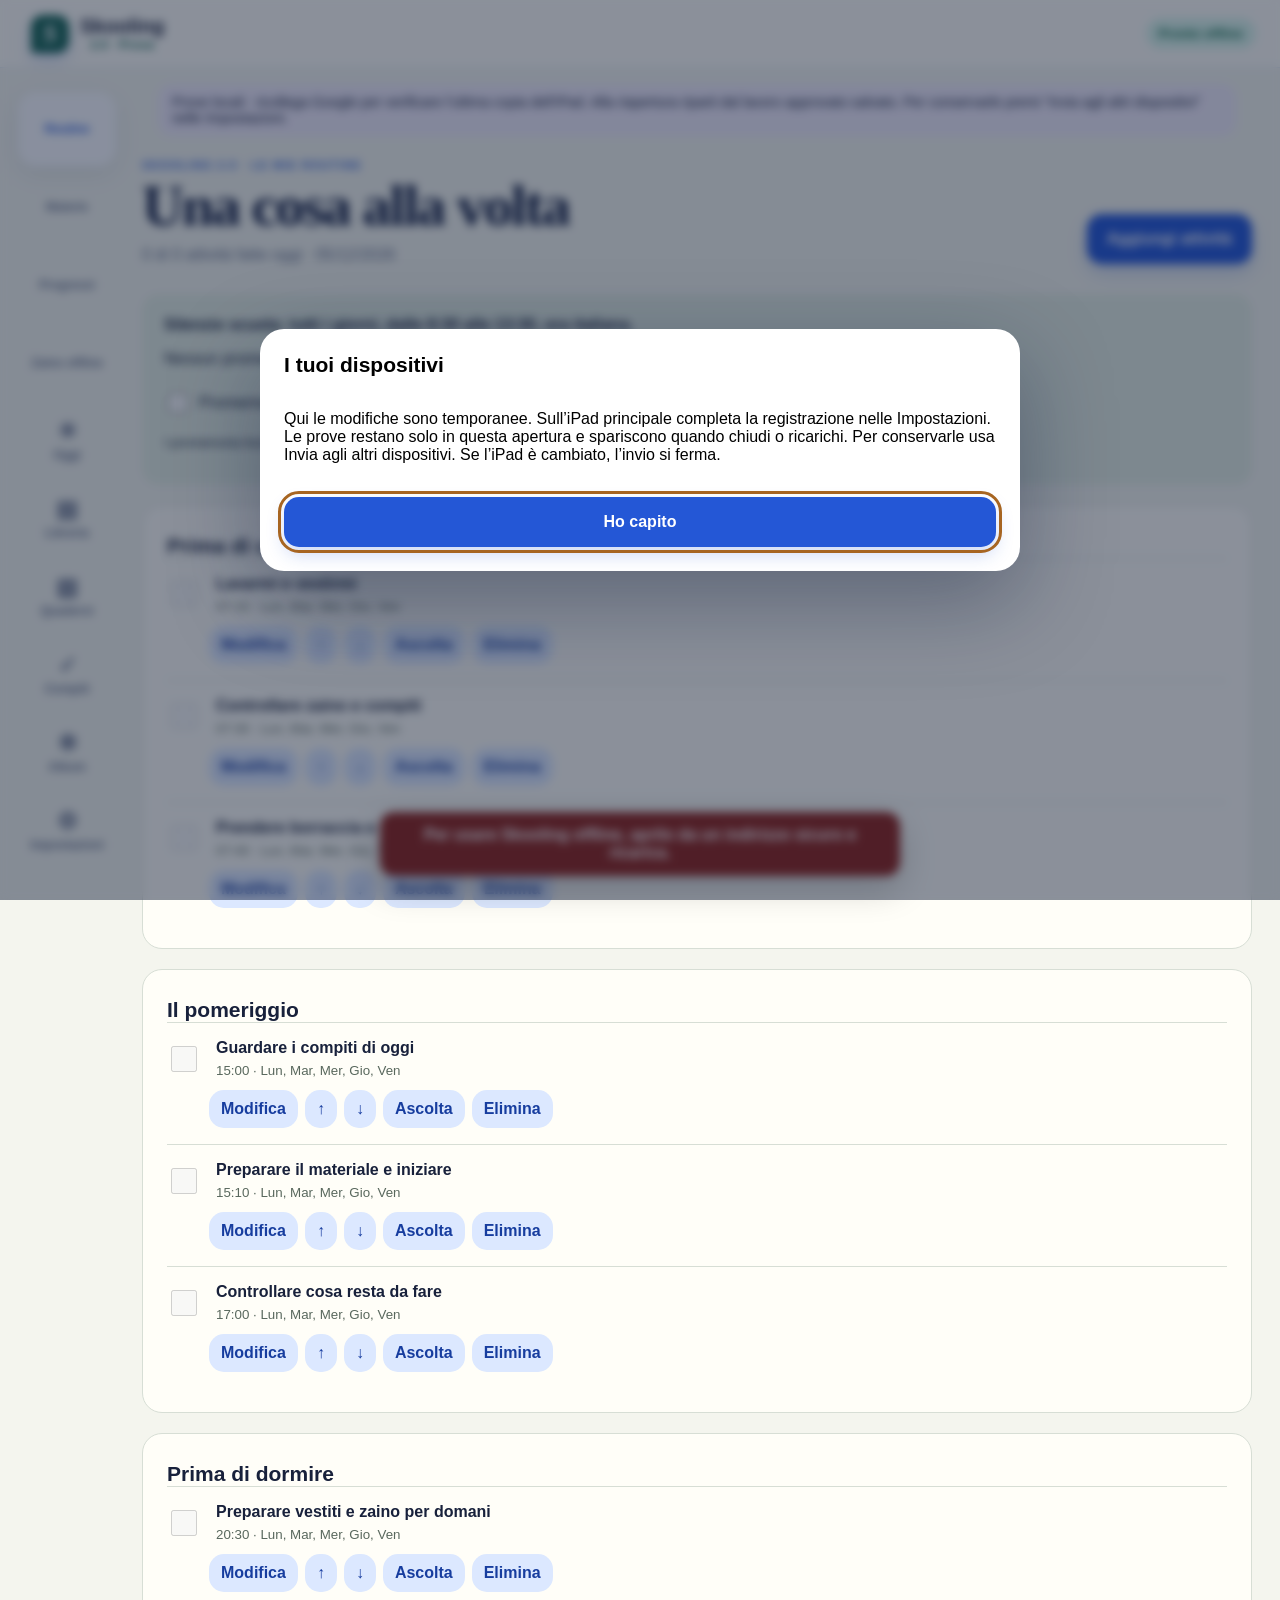
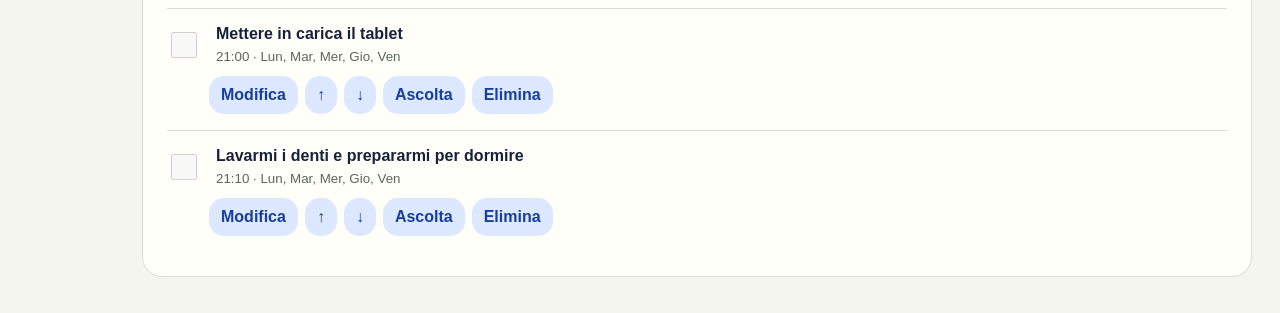
<file: index.html>
<!doctype html>
<html lang="it">
<head>
  <meta charset="utf-8">
  <meta name="viewport" content="width=device-width, initial-scale=1, maximum-scale=5, viewport-fit=cover">
  <meta name="theme-color" content="#2457d6">
  <meta name="apple-mobile-web-app-capable" content="yes">
  <meta name="apple-mobile-web-app-status-bar-style" content="default">
  <meta name="apple-mobile-web-app-title" content="Skooling 2.0">
  <meta name="description" content="Libri, quaderni e compiti sempre con te, anche offline.">
  <link rel="manifest" href="./manifest.webmanifest">
  <link rel="apple-touch-icon" href="./icons/icon-180.png">
  <link rel="icon" href="./icons/skooling2.svg">
  <link rel="stylesheet" href="./style.css">
  <link rel="stylesheet" href="./studio.css">
  <link rel="stylesheet" href="./book-pages.css">
  <title>Skooling 2.0</title>
  <link rel="stylesheet" href="./lesson-materials.css">
</head>
<body>
  <div id="app-shell">
    <header class="topbar">
      <button class="brand" type="button" data-go="libreria" aria-label="Vai alla Libreria">
        <span class="brand-mark" aria-hidden="true">S</span>
        <span>Skooling <small>2.0 · Prova</small></span>
      </button>
      <div id="offline-state" class="status-pill" role="status">Pronto offline</div>
    </header>

    <nav class="main-nav" aria-label="Sezioni principali">
      <button type="button" data-go="routine">Routine</button>
      <button type="button" data-go="studio">Materie</button>
      <button type="button" data-go="progressi">Progressi</button>
      <button type="button" data-go="viaggio">Zaino offline</button>
      <button type="button" data-go="oggi" class="active"><span aria-hidden="true">☀</span><span>Oggi</span></button>
      <button type="button" data-go="libreria"><span aria-hidden="true">▤</span><span>Libreria</span></button>
      <button type="button" data-go="quaderni"><span aria-hidden="true">▧</span><span>Quaderni</span></button>
      <button type="button" data-go="compiti"><span aria-hidden="true">✓</span><span>Compiti</span></button>
      <button type="button" data-go="album"><span aria-hidden="true">✻</span><span>Album</span></button>
      <button type="button" data-go="impostazioni"><span aria-hidden="true">⚙</span><span>Impostazioni</span></button>
    </nav>

    <main id="main-content">
      <section id="routine" class="view" aria-label="Le mie routine"></section>
      <section id="studio" class="view" aria-label="Materie e studio"></section>
      <section id="progressi" class="view" aria-label="Progressi nello studio"></section>
      <section id="viaggio" class="view" aria-label="Zaino offline"></section>
      <section id="oggi" class="view active" aria-labelledby="oggi-title">
        <div class="view-heading">
          <div><p class="eyebrow" id="oggi-eyebrow">Oggi</p><h1 id="oggi-title">La tua giornata</h1><p class="subtitle" id="oggi-subtitle">Le materie di oggi e i libri che servono.</p></div>
          <div class="heading-buttons">
            <button class="button secondary" type="button" data-go="orario"><span aria-hidden="true">🕘</span> L’orario</button>
            <button class="button secondary" type="button" data-go="materie-libri"><span aria-hidden="true">▤</span> Libri per materia</button>
          </div>
        </div>
        <div class="oggi-griglia">
          <article class="oggi-blocco">
            <span class="card-label">Le ore di oggi</span>
            <div id="oggi-materie" class="ora-elenco" aria-live="polite"></div>
          </article>
          <article class="oggi-blocco">
            <span class="card-label">I libri di oggi</span>
            <p class="small-copy">Un tocco e il libro si apre.</p>
            <div id="oggi-libri" class="libro-riga" aria-live="polite"></div>
          </article>
          <article class="oggi-blocco zaino">
            <span class="card-label">Prepara lo zaino</span>
            <h2 id="zaino-titolo">Domani</h2>
            <div id="zaino-libri" class="libro-riga" aria-live="polite"></div>
          </article>
        </div>
      </section>

      <section id="libreria" class="view" aria-labelledby="libreria-title">
        <div class="view-heading">
          <div>
            <p class="eyebrow">Il tuo scaffale</p>
            <h1 id="libreria-title">I tuoi libri</h1>
            <p class="subtitle">Apri un libro e riparti esattamente da dove eri arrivato.</p>
          </div>
          <label class="button primary file-button">
            <input id="pdf-input" type="file" accept="application/pdf" multiple hidden>
            <span aria-hidden="true">＋</span> Aggiungi libro
          </label>
        </div>
        <div class="filters" role="search">
          <label class="search-field"><span class="sr-only">Cerca libri</span><input id="book-search" type="search" placeholder="Cerca un libro"></label>
          <label><span class="sr-only">Filtra per materia</span><select id="book-subject-filter"><option value="">Tutte le materie</option></select></label>
          <button id="search-inside" class="button secondary" type="button"><span aria-hidden="true">⌕</span> Cerca nel testo</button>
        </div>
        <section id="search-results" class="search-results" aria-live="polite" hidden>
          <div class="search-results-head">
            <div><p class="eyebrow">Dentro i libri</p><strong id="search-results-title">Ricerca</strong></div>
            <button id="search-close" class="button secondary" type="button">Torna ai libri</button>
          </div>
          <div id="search-results-list" class="search-results-list"></div>
          <p id="search-results-note" class="search-note" hidden></p>
        </section>
        <div id="library-empty" class="empty-state">
          <div class="empty-book" aria-hidden="true"><span>S</span></div>
          <h2>Il primo libro ti aspetta</h2>
          <p>Tocca “Aggiungi libro” e scegli uno o più PDF dall’iPad.</p>
        </div>
        <div id="book-grid" class="book-grid" aria-live="polite"></div>
      </section>

      <section id="quaderni" class="view" aria-labelledby="quaderni-title">
        <div class="view-heading">
          <div><p class="eyebrow">Scrivi e disegna</p><h1 id="quaderni-title">I tuoi quaderni</h1><p class="subtitle">Fogli a righe o quadretti, sempre in ordine.</p></div>
          <button id="new-notebook" class="button primary" type="button"><span aria-hidden="true">＋</span> Nuovo quaderno</button>
        </div>
        <div id="notebook-empty" class="empty-state"><div class="empty-sheet" aria-hidden="true"></div><h2>Prepara il primo quaderno</h2><p>Scegli titolo, materia e tipo di foglio.</p></div>
        <div id="notebook-grid" class="notebook-grid" aria-live="polite"></div>
      </section>

      <section id="compiti" class="view" aria-labelledby="compiti-title">
        <div class="diario">
          <div class="diario-oggi-colonna">
            <p class="eyebrow">Oggi sul diario</p>
            <div id="diario-oggi" class="diario-oggi" aria-live="polite"></div>
          </div>
          <div class="diario-compiti">
            <div class="view-heading">
              <div><p class="eyebrow">Prossimi giorni</p><h1 id="compiti-title">Compiti</h1><p class="subtitle">Prima le scadenze più vicine, senza sorprese.</p></div>
              <button id="new-task" class="button primary" type="button"><span aria-hidden="true">＋</span> Nuovo compito</button>
            </div>
            <div class="giorni-scelta">
              <p class="eyebrow">Scrivi un compito per…</p>
              <div id="giorni-prossimi" class="giorni-prossimi" role="group" aria-label="Scegli il giorno di consegna"></div>
            </div>
            <div class="task-tabs" role="group" aria-label="Filtra compiti">
              <button type="button" class="chip active" data-task-filter="todo">Da fare</button>
              <button type="button" class="chip" data-task-filter="all">Tutti</button>
              <button type="button" class="chip" data-task-filter="done">Fatti</button>
            </div>
            <div id="task-empty" class="empty-state compact"><div class="empty-check" aria-hidden="true">✓</div><h2>Tutto tranquillo</h2><p>I nuovi compiti compariranno qui in ordine di consegna.</p></div>
            <div id="task-list" class="task-list" aria-live="polite"></div>
          </div>
          <div class="diario-orario">
            <div class="settimana-testa">
              <p class="eyebrow">L’orario della settimana</p>
              <button class="button secondary small" type="button" data-go="orario">Cambia l’orario</button>
            </div>
            <div id="orario-settimana" class="orario-settimana" aria-live="polite"></div>
          </div>
        </div>
      </section>

      <section id="album" class="view" aria-labelledby="album-title">
        <div class="view-heading">
          <div><p class="eyebrow" id="album-eyebrow">Laboratori e giornate di classe</p><h1 id="album-title">Album</h1><p class="subtitle" id="album-subtitle">Ogni gita, festa o laboratorio ha il suo album.</p></div>
          <div class="heading-buttons">
            <button id="album-back" class="button secondary" type="button" hidden><span aria-hidden="true">←</span> Tutti gli album</button>
            <label class="button primary file-button">
              <input id="album-input" type="file" accept="image/*" capture="environment" multiple hidden>
              <span aria-hidden="true">＋</span> Aggiungi foto
            </label>
          </div>
        </div>
        <div id="album-empty" class="empty-state"><div class="empty-photo" aria-hidden="true">✻</div><h2>Ancora nessun album</h2><p>Tocca “Aggiungi foto”: l’album nasce col nome della data di oggi, e lo puoi rinominare come vuoi.</p></div>
        <div id="album-grid" class="album-grid" aria-live="polite"></div>
      </section>

      <section id="orario" class="view" aria-labelledby="orario-title">
        <div class="view-heading">
          <div><p class="eyebrow">Come sono fatte le giornate</p><h1 id="orario-title">L’orario</h1><p class="subtitle">Cambia l’ora che è cambiata: l’app rifà da sola le materie e i libri di ogni giornata.</p></div>
          <div class="heading-buttons">
            <button id="orario-ripristina" class="button secondary" type="button">Rimetti quello della scuola</button>
            <button class="button primary" type="button" data-go="oggi">Fatto</button>
          </div>
        </div>
        <div id="orario-editor" class="orario-editor"></div>
      </section>

      <section id="materie-libri" class="view" aria-labelledby="materie-libri-title">
        <div class="view-heading">
          <div><p class="eyebrow">Una volta sola</p><h1 id="materie-libri-title">Libri per materia</h1><p class="subtitle">Collega ogni materia ai suoi libri. Poi l’app sa da sola quali libri servono ogni giorno.</p></div>
          <div class="heading-buttons"><button class="button primary" type="button" data-go="oggi">Fatto</button></div>
        </div>
        <div id="materie-libri-vuoto" class="empty-state compact" hidden><h2>Prima i libri</h2><p>Aggiungi i libri dalla Libreria: poi torna qui e collegali alle materie.</p></div>
        <div id="materie-libri-elenco" class="materie-griglia"></div>
      </section>

      <section id="impostazioni" class="view" aria-labelledby="settings-title">
        <div class="view-heading"><div><p class="eyebrow">Tutto sul dispositivo</p><h1 id="settings-title">Impostazioni</h1><p class="subtitle">Archivio sul dispositivo e sincronizzazione Google facoltativa.</p></div></div>
        <article class="settings-card app-version-card" aria-labelledby="version-title">
          <span class="card-label">Skooling</span><h2 id="version-title">Versione installata</h2>
          <p id="app-version" role="status">Controllo della versione…</p>
        </article>
        <div class="settings-grid">
          <article class="settings-card" id="sync-card">
            <span class="card-label">I miei dispositivi</span><h2>Google Drive</h2>
            <p>L’iPad principale invia il lavoro approvato. Su computer le prove restano temporanee fino a “Invia agli altri dispositivi”. Foto, audio e materiali personali vengono trasferiti una volta; i PDF dei libri si ricollegano separatamente.</p>
            <p id="sync-account">Nessun account collegato</p><p id="sync-last" class="small-copy"></p>
            <p id="sync-status" role="status">Controllo del collegamento…</p>
            <div class="button-row"><button id="sync-connect" class="button primary" type="button" disabled>Collega Google Drive</button><button id="sync-now" class="button secondary" type="button" disabled>Sincronizza ora</button><button id="sync-disconnect" class="button secondary" type="button" disabled>Scollega</button></div>
            <p class="small-copy">Serve lo stesso account su tutti i dispositivi. Il collegamento va rinnovato quando Google lo richiede. La sincronizzazione funziona con l’app aperta e fuori dalla scrittura; non sostituisce il backup.</p>
            <div id="sync-conflicts"></div>
            <details><summary>Configurazione tecnica</summary><label for="sync-client-id">ID client OAuth Google</label><input id="sync-client-id" type="text" autocomplete="off" placeholder="ID pubblico della configurazione"><button id="sync-save-config" class="button secondary" type="button">Salva configurazione</button><p class="small-copy">Solo l’identificatore pubblico. Non inserire password o segreti.</p></details>
          </article>

          <article class="settings-card accent-card">
            <span class="card-label">Spazio</span><h2>Archivio locale</h2>
            <div class="storage-meter" aria-hidden="true"><span id="storage-bar"></span></div>
            <p id="storage-copy">Controllo dello spazio disponibile…</p>
            <p id="persistence-copy" class="small-copy"></p>
          </article>
          <article class="settings-card">
            <span class="card-label">Sicurezza</span><h2>Backup</h2>
            <label for="backup-mode">Cosa vuoi salvare?</label>
            <select id="backup-mode"><option value="essenziale" selected>Essenziale · il mio lavoro</option><option value="completo">Completo · tutti i libri</option></select>
            <p id="backup-mode-copy">Conserva tutti i quaderni, le scritte, i materiali, i risultati e le routine. Include i PDF dei libri annotati; gli altri libri vanno reimportati dopo il ripristino.</p>
            <div id="backup-missing" hidden><strong>Libri da reimportare</strong><p>Il backup ripristinato non conteneva questi PDF:</p><ul id="backup-missing-list"></ul></div>
            <div class="button-row"><button id="export-backup" class="button primary" type="button">Esporta backup</button><label class="button secondary file-button"><input id="import-backup" type="file" hidden>Importa backup</label></div>
          </article>
          <article class="settings-card">
            <span class="card-label">Scrittura</span><h2>Dito e Pencil</h2>
            <label class="switch-row"><span><strong>Disegna anche col dito</strong><small>La Pencil disegna sempre. Di solito il dito serve per scorrere.</small></span><input id="global-finger-draw" type="checkbox" role="switch"></label>
          </article>
          <article class="settings-card">
            <span class="card-label">Privacy</span><h2>Nessuno ti osserva</h2>
            <p>Skooling non usa pubblicità o statistiche. Funziona anche in modalità aereo. Se colleghi Google, il lavoro scelto viene salvato nello spazio privato di Skooling sul tuo Drive. I PDF dei libri restano sul dispositivo. Foto e materiali personali possono essere trasferiti nel Drive privato collegato.</p>
          </article>
        </div>
      </section>
    </main>
  </div>

  <section id="lettore-pdf" class="workspace" aria-label="Lettore PDF" hidden>
    <header class="workspace-header">
      <button id="close-reader" class="icon-button" type="button" aria-label="Chiudi il libro">←</button>
      <div class="workspace-title"><strong id="reader-title">Libro</strong><span id="reader-subject"></span></div>
      <div class="writing-modes" role="group" aria-label="Modalità di lavoro">
        <button type="button" data-writing-mode="leggi" aria-pressed="false">Leggi</button>
        <button type="button" data-writing-mode="scrivi" aria-pressed="true" class="active">Scrivi</button>
      </div>
      <div class="workspace-actions">
        <button id="reader-two-pages" class="small-button" type="button" aria-pressed="false">2 pagine</button>
        <button id="toggle-thumbnails" class="icon-button" type="button" aria-label="Mostra miniature">▦</button>
        <button id="toggle-bookmark" class="icon-button" type="button" aria-label="Aggiungi segnalibro">☆</button>
        <button id="toggle-bookmark-list" class="icon-button" type="button" aria-label="Elenco dei segnalibri">≡</button>
        <button id="toggle-night" class="icon-button" type="button" aria-label="Modalità notte">◐</button>
        <button id="reader-fullscreen" class="icon-button" type="button" aria-label="Schermo intero" aria-pressed="false">⤢</button>
        <button id="toggle-reader-tools" class="icon-button" type="button" aria-label="Mostra strumenti">✎</button>
      </div>
    </header>
    <button id="reader-exit-fullscreen" class="fullscreen-exit" type="button" aria-label="Esci da schermo intero">⤡</button>
    <div class="writing-bar">
      <div class="writing-shortcuts" role="group" aria-label="Strumenti rapidi">
        <button type="button" data-quick-tool="penna" class="active" aria-pressed="true">Penna</button>
        <button type="button" data-quick-tool="gomma" aria-pressed="false">Gomma</button>
        <button type="button" data-quick-tool="evidenziatore" aria-pressed="false">Evidenzia</button>
        <button type="button" data-quick-undo>Annulla</button>
      </div>
      <span data-writing-status role="status"></span>
    </div>
    <div class="workspace-body">
      <aside id="thumbnail-panel" class="thumbnail-panel" aria-label="Miniature delle pagine" hidden><div id="thumbnail-list"></div></aside>
      <aside id="bookmark-panel" class="bookmark-panel" aria-label="Segnalibri del libro" hidden>
        <div class="bookmark-head"><strong>Segnalibri</strong></div>
        <div id="bookmark-list"></div>
        <p id="bookmark-empty" class="bookmark-empty">Nessun segnalibro in questo libro. Tocca la stella per metterne uno sulla pagina che stai leggendo.</p>
      </aside>
      <div class="reader-area">
        <div id="reader-loading" class="loading-card" role="status" hidden><span class="spinner"></span><span>Preparo la pagina…</span></div>
        <div id="pdf-scroll" class="page-scroll">
          <div id="pdf-pages" class="pdf-pages">
            <div id="pdf-page-wrap" class="page-wrap">
              <canvas id="pdf-canvas" aria-label="Pagina del libro"></canvas>
              <canvas id="pdf-annotations" class="drawing-canvas" aria-label="Annotazioni sulla pagina"></canvas>
            </div>
            <div id="pdf-page-wrap-2" class="page-wrap" hidden>
              <canvas id="pdf-canvas-2" aria-label="Pagina destra del libro"></canvas>
              <canvas id="pdf-annotations-2" class="drawing-canvas" aria-label="Annotazioni sulla pagina destra"></canvas>
            </div>
          </div>
        </div>
        <div class="page-controls">
          <button id="prev-page" class="icon-button" type="button" aria-label="Pagina precedente">‹</button>
          <label>Pagina del libro <input id="page-number" type="text" inputmode="numeric" size="5" aria-label="Pagina del libro" placeholder="Allinea"> <span id="page-total">di 1</span></label>
          <button id="next-page" class="icon-button" type="button" aria-label="Pagina successiva">›</button>
          <button id="focus-left-page" class="small-button" type="button" hidden>Sinistra</button>
          <button id="focus-right-page" class="small-button" type="button" hidden>Destra</button>
          <button id="align-book-pages" class="small-button" type="button">Allinea numeri</button>
          <button id="fit-page" class="small-button" type="button">Adatta</button>
          <span id="zoom-label" class="zoom-label">100%</span>
        </div>
      </div>
      <aside id="reader-tools" class="toolbox" aria-label="Strumenti di annotazione">
        <div class="toolbox-top"><strong>Astuccio</strong><label class="mini-switch"><input data-readonly type="checkbox" role="switch"> Sola lettura</label></div>
        <div class="tool-grid">
          <button type="button" data-tool="penna" class="active">Penna</button><button type="button" data-tool="evidenziatore">Evidenzia</button><button type="button" data-tool="sottolineatura">Sottolinea</button><button type="button" data-tool="gomma">Gomma</button><button type="button" data-tool="testo">Testo</button><button type="button" data-tool="linea">Riga</button><button type="button" data-tool="freccia">Freccia</button><button type="button" data-tool="cerchio">Cerchio</button><button type="button" data-tool="rettangolo">Quadrato</button><button type="button" data-tool="sposta">Sposta</button>
        </div>
        <div class="palette" data-palette aria-label="Colori"></div>
        <div class="widths" role="group" aria-label="Spessore"><button type="button" data-width="2"><span class="dot thin"></span></button><button type="button" data-width="5" class="active"><span class="dot medium"></span></button><button type="button" data-width="10"><span class="dot thick"></span></button></div>
        <div class="history-buttons"><button type="button" data-undo>↶ Annulla</button><button type="button" data-redo>↷ Ripeti</button></div>
      </aside>
    </div>
  </section>

  <section id="editor-quaderno" class="workspace" aria-label="Quaderno" hidden>
    <header class="workspace-header">
      <button id="close-notebook" class="icon-button" type="button" aria-label="Chiudi il quaderno">←</button>
      <div class="workspace-title"><strong id="notebook-title">Quaderno</strong><span id="notebook-subject"></span></div>
      <div class="writing-modes" role="group" aria-label="Modalità di lavoro">
        <button type="button" data-writing-mode="leggi" aria-pressed="false">Leggi</button>
        <button type="button" data-writing-mode="scrivi" aria-pressed="true" class="active">Scrivi</button>
      </div>
      <div class="workspace-actions"><button id="notebook-two-pages" class="small-button" type="button" aria-pressed="false">2 pagine</button><button id="export-notebook-page" class="small-button" type="button">PNG pagina</button><button id="export-notebook-pdf" class="small-button" type="button">PDF quaderno</button><button id="notebook-fullscreen" class="icon-button" type="button" aria-label="Schermo intero" aria-pressed="false">⤢</button><button id="toggle-notebook-tools" class="icon-button" type="button" aria-label="Mostra strumenti">✎</button></div>
    </header>
    <button id="notebook-exit-fullscreen" class="fullscreen-exit" type="button" aria-label="Esci da schermo intero">⤡</button>
    <div class="writing-bar">
      <div class="writing-shortcuts" role="group" aria-label="Strumenti rapidi">
        <button type="button" data-quick-tool="penna" class="active" aria-pressed="true">Penna</button>
        <button type="button" data-quick-tool="gomma" aria-pressed="false">Gomma</button>
        <button type="button" data-quick-tool="evidenziatore" aria-pressed="false">Evidenzia</button>
        <button type="button" data-quick-undo>Annulla</button>
      </div>
      <span data-writing-status role="status"></span>
    </div>
    <div class="paper-reference">
      <span id="notebook-paper-measure">A4 · 21 × 29,7 cm</span>
      <span id="notebook-zoom" aria-live="polite">Vista di lavoro</span>
      <button id="notebook-overview" type="button" class="small-button" aria-pressed="false">Foglio intero</button>
    </div>
    <div class="workspace-body">
      <div class="reader-area notebook-area">
        <div class="page-scroll"><div id="notebook-pages" class="notebook-pages"><div id="notebook-page-wrap" class="notebook-paper lined"><canvas id="notebook-canvas" class="drawing-canvas" aria-label="Pagina del quaderno"></canvas></div><div id="notebook-page-wrap-2" class="notebook-paper lined" hidden><canvas id="notebook-canvas-2" class="drawing-canvas" aria-label="Seconda pagina del quaderno"></canvas></div></div></div>
        <div class="page-controls"><button id="notebook-prev" class="icon-button" type="button" aria-label="Pagina precedente">‹</button><span id="notebook-page-label">Pagina 1 di 1</span><button id="notebook-next" class="icon-button" type="button" aria-label="Pagina successiva">›</button><button id="notebook-add-page" class="small-button" type="button">＋ Pagina</button><button id="notebook-delete-page" class="small-button danger-text" type="button">Elimina pagina</button></div>
      </div>
      <aside id="notebook-tools" class="toolbox" aria-label="Strumenti del quaderno">
        <div class="toolbox-top"><strong>Astuccio</strong><label class="mini-switch"><input data-readonly type="checkbox" role="switch"> Sola lettura</label></div>
        <div class="tool-grid"><button type="button" data-tool="penna" class="active">Penna</button><button type="button" data-tool="evidenziatore">Evidenzia</button><button type="button" data-tool="sottolineatura">Sottolinea</button><button type="button" data-tool="gomma">Gomma</button><button type="button" data-tool="testo">Testo</button><button type="button" data-tool="linea">Riga</button><button type="button" data-tool="freccia">Freccia</button><button type="button" data-tool="cerchio">Cerchio</button><button type="button" data-tool="rettangolo">Quadrato</button><button type="button" data-tool="sposta">Sposta</button></div>
        <div class="palette" data-palette aria-label="Colori"></div>
        <div class="widths" role="group" aria-label="Spessore"><button type="button" data-width="2"><span class="dot thin"></span></button><button type="button" data-width="5" class="active"><span class="dot medium"></span></button><button type="button" data-width="10"><span class="dot thick"></span></button></div>
        <div class="history-buttons"><button type="button" data-undo>↶ Annulla</button><button type="button" data-redo>↷ Ripeti</button></div>
        <div id="notebook-music" class="music-palette" hidden>
          <strong>Simboli musicali</strong>
          <p class="music-hint">Scegli un segno, poi tocca il rigo dove metterlo. Con “Sposta” lo si sistema dopo.</p>
          <div id="notebook-music-grid" class="music-grid"></div>
        </div>
      </aside>
    </div>
  </section>

  <dialog id="book-dialog">
    <form method="dialog" id="book-form" class="dialog-form"><input id="edit-book-id" type="hidden"><div class="dialog-heading"><div><p class="eyebrow">Libro</p><h2>Modifica dettagli</h2></div><button type="button" data-dialog-close class="icon-button" aria-label="Chiudi">×</button></div><label>Titolo<input id="edit-book-title" required maxlength="120"></label><label>Materia<input id="edit-book-subject" required maxlength="60" list="subjects-list"></label><div class="dialog-actions"><button type="button" data-dialog-close class="button secondary">Annulla</button><button id="save-book" class="button primary" value="default">Salva modifiche</button></div></form>
  </dialog>
  <dialog id="notebook-dialog">
    <form method="dialog" id="notebook-form" class="dialog-form"><div class="dialog-heading"><div><p class="eyebrow">Nuovo</p><h2>Crea quaderno</h2></div><button type="button" data-dialog-close class="icon-button" aria-label="Chiudi">×</button></div><label>Titolo<input id="new-notebook-title" required maxlength="80" placeholder="Es. Matematica"></label><label>Materia<input id="new-notebook-subject" required maxlength="60" list="subjects-list"></label><fieldset><legend>Tipo di foglio</legend><label class="choice-card"><input type="radio" name="paper-type" value="righe" checked><span class="paper-sample lined"></span><strong>Righe</strong></label><label class="choice-card"><input type="radio" name="paper-type" value="quadretti"><span class="paper-sample squared"></span><strong>Quadretti</strong></label><label class="choice-card"><input type="radio" name="paper-type" value="bianco"><span class="paper-sample blank"></span><strong>Bianco</strong></label><label class="choice-card"><input type="radio" name="paper-type" value="pentagramma"><span class="paper-sample staff"></span><strong>Pentagramma</strong></label><label class="choice-card"><input type="radio" name="paper-type" value="millimetrato"><span class="paper-sample graph"></span><strong>Millimetrato</strong></label></fieldset><div class="dialog-actions"><button type="button" data-dialog-close class="button secondary">Annulla</button><button class="button primary" value="default">Crea quaderno</button></div></form>
  </dialog>
  <dialog id="task-dialog">
    <form method="dialog" id="task-form" class="dialog-form"><input id="edit-task-id" type="hidden"><input id="task-materia-id" type="hidden"><div class="dialog-heading"><div><p class="eyebrow">Promemoria</p><h2 id="task-dialog-title">Nuovo compito</h2></div><button type="button" data-dialog-close class="icon-button" aria-label="Chiudi">×</button></div><label>Materia<input id="task-subject" required maxlength="60" list="subjects-list"></label><label>Descrizione<textarea id="task-description" required maxlength="500" rows="4"></textarea></label><label>Consegna<input id="task-due" type="date" required></label><label>Collegamento facoltativo<select id="task-link"><option value="">Nessun collegamento</option></select></label><label id="task-link-page-row" hidden>Pagina<input id="task-link-page" type="number" min="1" value="1"></label><div class="photo-field"><span class="field-label">Foto della lavagna</span><div class="button-row"><label class="button secondary file-button"><input id="task-photo" type="file" accept="image/*" capture="environment" hidden>Scatta o scegli</label><button type="button" id="task-photo-remove" class="button secondary danger-text" hidden>Togli la foto</button></div><img id="task-photo-preview" alt="Foto del compito" hidden></div><div class="dialog-actions"><button type="button" data-dialog-close class="button secondary">Annulla</button><button class="button primary" value="default">Salva compito</button></div></form>
  </dialog>
  <datalist id="subjects-list"><option value="Italiano"><option value="Matematica"><option value="Geometria"><option value="Storia"><option value="Geografia"><option value="Inglese"><option value="Scienze"><option value="Musica"><option value="Arte"><option value="Tecnologia"></datalist>

  <dialog id="giorno-dialog">
    <div class="dialog-form">
      <div class="dialog-heading"><div><p class="eyebrow" id="giorno-eyebrow">Scrivi un compito</p><h2 id="giorno-titolo"></h2></div><button type="button" data-dialog-close class="icon-button" aria-label="Chiudi">×</button></div>
      <p id="giorno-nota" class="small-copy">Tocca la materia giusta e scrivi il compito.</p>
      <div id="giorno-materie" class="giorno-materie"></div>
      <div class="dialog-actions"><button type="button" data-dialog-close class="button secondary">Chiudi</button></div>
    </div>
  </dialog>

  <dialog id="materia-libri-dialog">
    <form method="dialog" id="materia-libri-form" class="dialog-form">
      <div class="dialog-heading"><div><p class="eyebrow">Libri della materia</p><h2 id="materia-libri-titolo"></h2></div><button type="button" data-dialog-close class="icon-button" aria-label="Chiudi">×</button></div>
      <p class="small-copy">Segna i libri che servono per questa materia. Si può cambiare quando vuoi.</p>
      <div id="materia-libri-scelte" class="scelta-libri"></div>
      <div class="dialog-actions"><button type="button" data-dialog-close class="button secondary">Annulla</button><button class="button primary" value="default">Salva i libri</button></div>
    </form>
  </dialog>

  <dialog id="bookmark-dialog">
    <form method="dialog" id="bookmark-form" class="dialog-form">
      <div class="dialog-heading"><div><p class="eyebrow">Segnalibro</p><h2 id="bookmark-dialog-title">Nuovo segnalibro</h2></div><button type="button" data-dialog-close class="icon-button" aria-label="Chiudi">×</button></div>
      <p id="bookmark-dialog-page" class="small-copy"></p>
      <label>Nota<input id="bookmark-note" maxlength="120" placeholder="Es. compito di matematica da fare"></label>
      <div class="dialog-actions"><button type="button" data-dialog-close class="button secondary">Annulla</button><button class="button primary" value="default">Salva segnalibro</button></div>
    </form>
  </dialog>

  <dialog id="album-dialog">
    <form method="dialog" id="album-form" class="dialog-form">
      <div class="dialog-heading"><div><p class="eyebrow">Foto</p><h2>In quale album?</h2></div><button type="button" data-dialog-close class="icon-button" aria-label="Chiudi">×</button></div>
      <p id="album-dialog-count" class="small-copy"></p>
      <label>Album<select id="album-target"></select></label>
      <label id="album-name-row">Nome del nuovo album<input id="album-name" maxlength="60" placeholder="Es. Gita a Venezia"></label>
      <div class="dialog-actions"><button type="button" data-dialog-close class="button secondary">Annulla</button><button class="button primary" value="default">Metti qui le foto</button></div>
    </form>
  </dialog>

  <dialog id="photo-dialog" class="photo-dialog">
    <div class="photo-viewer"><img id="photo-viewer-image" alt=""><div class="photo-viewer-bar"><strong id="photo-viewer-title"></strong><button type="button" data-dialog-close class="icon-button" aria-label="Chiudi">×</button></div></div>
  </dialog>

  <div id="progress-overlay" class="progress-overlay" hidden><div class="progress-dialog" role="status"><span class="spinner"></span><strong id="progress-title">Sto lavorando…</strong><progress id="progress-bar" max="1" value="0"></progress><span id="progress-detail"></span></div></div>
  <div id="toast" class="toast" role="status" aria-live="polite" hidden></div>
  <script type="module" src="./app.js"></script>
</body>
</html>
</file>
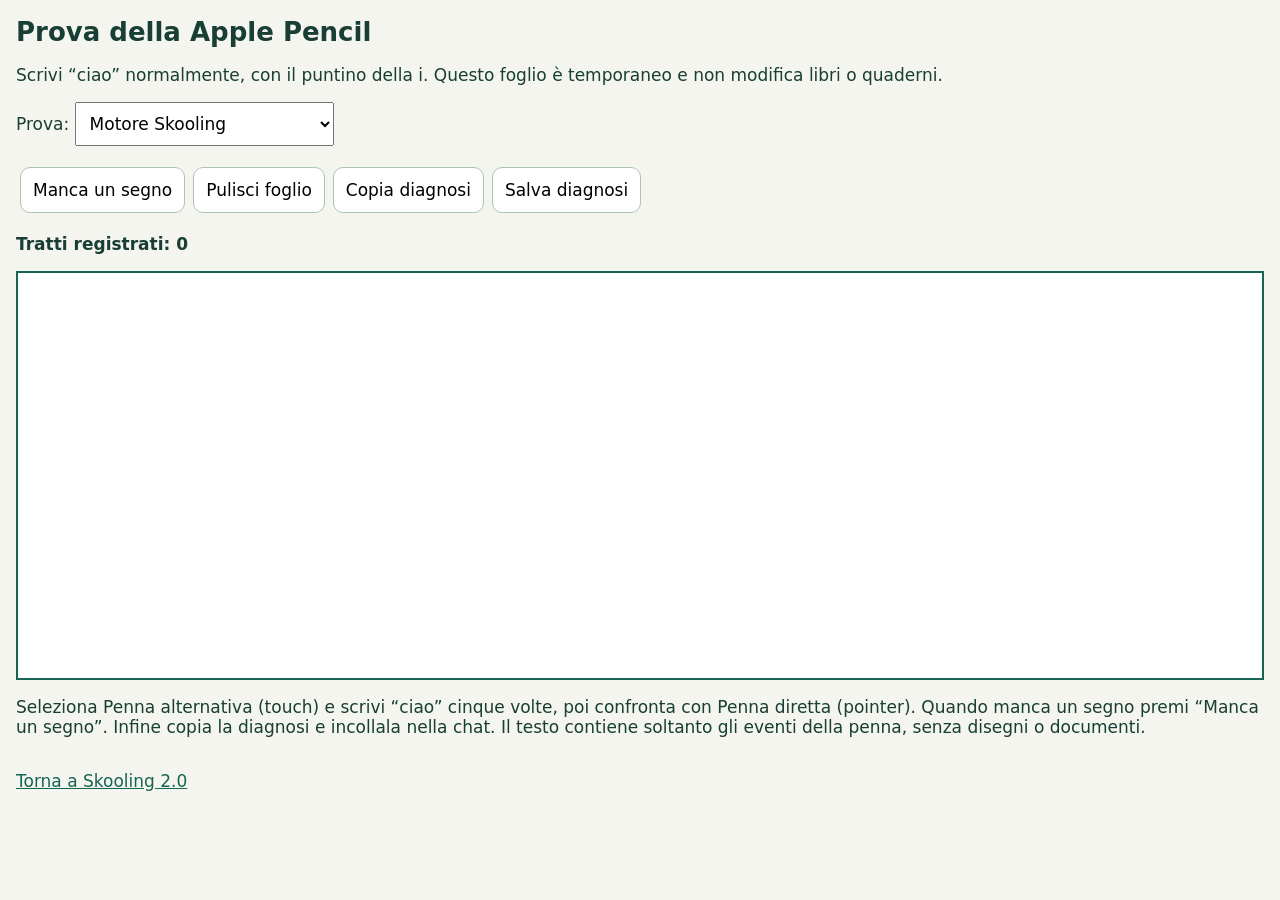
<file: diagnosi-penna.html>
<!doctype html><html lang="it"><meta charset="utf-8"><meta name="viewport" content="width=device-width, initial-scale=1"><title>Skooling · Prova penna</title><style>body{font:17px system-ui;margin:16px;background:#f4f5ee;color:#183e35;user-select:none}h1{font-size:26px}button{padding:12px;margin:4px;border-radius:10px;border:1px solid #acc3b6;background:white;font:inherit}#foglio{position:relative;height:45vh;background:white;border:2px solid #166454;margin:15px 0}canvas{position:absolute;inset:0;width:100%;height:100%;touch-action:none;-webkit-user-select:none;-webkit-touch-callout:none}pre{font-size:12px;white-space:pre-wrap;user-select:text;max-height:180px;overflow:auto}#stato{font-weight:bold}a{color:#166454}</style><h1>Prova della Apple Pencil</h1><p>Scrivi “ciao” normalmente, con il puntino della i. Questo foglio è temporaneo e non modifica libri o quaderni.</p><p><label>Prova: <select id="modalita" style="font:inherit;padding:10px"><option value="skooling">Motore Skooling</option><option value="diretta">Penna diretta (pointer)</option><option value="touch">Penna alternativa (touch)</option></select></label></p><button id="manca">Manca un segno</button><button id="pulisci">Pulisci foglio</button><button id="copia">Copia diagnosi</button><button id="scarica">Salva diagnosi</button><p id="stato" role="status">Tratti registrati: 0</p><div id="foglio"><canvas id="canvas"></canvas></div><p>Seleziona Penna alternativa (touch) e scrivi “ciao” cinque volte, poi confronta con Penna diretta (pointer). Quando manca un segno premi “Manca un segno”. Infine copia la diagnosi e incollala nella chat. Il testo contiene soltanto gli eventi della penna, senza disegni o documenti.</p><pre id="eventi"></pre><p><a href="./index.html">Torna a Skooling 2.0</a></p><script type="module" src="./diagnosi-penna.js?v=3"></script></html>
</file>
<file: style.css>
/* Il font di notazione musicale: solo i sedici glifi che servono, presi da
   Bravura (SMuFL, licenza SIL Open Font, copia in vendor/BRAVURA-LICENSE.txt). */
@font-face {
  font-family: "SkoolingMusica";
  src: url("./vendor/SkoolingMusica.woff2") format("woff2");
  font-display: block;
}

:root {
  --ink: #18213b;
  --muted: #65708a;
  --paper: #fbfcff;
  --desk: #edf3ff;
  --blue: #2457d6;
  --blue-dark: #173d9f;
  --blue-soft: #dce8ff;
  --mint: #d9f5ea;
  --yellow: #ffe8a3;
  --coral: #ff806f;
  --line: #d8e0ef;
  --danger: #b42318;
  --shadow: 0 14px 40px rgb(38 65 120 / 12%);
  --radius: 22px;
  color-scheme: light;
  font-family: "Avenir Next", Avenir, "Trebuchet MS", -apple-system, BlinkMacSystemFont, sans-serif;
}

* { box-sizing: border-box; }
html, body { margin: 0; min-height: 100%; background: var(--desk); color: var(--ink); overscroll-behavior: none; }
body { min-height: 100dvh; -webkit-user-select: none; user-select: none; -webkit-touch-callout: none; }
button, input, select, textarea { font: inherit; color: inherit; }
input, textarea { -webkit-user-select: text; user-select: text; }
button, label, select, input { -webkit-tap-highlight-color: transparent; }
button { cursor: pointer; }
button:focus-visible, input:focus-visible, select:focus-visible, textarea:focus-visible { outline: 3px solid #6ca7ff; outline-offset: 2px; }
[hidden] { display: none !important; }
.sr-only { position: absolute; width: 1px; height: 1px; padding: 0; margin: -1px; overflow: hidden; clip: rect(0,0,0,0); white-space: nowrap; border: 0; }

#app-shell { min-height: 100dvh; padding: calc(env(safe-area-inset-top) + 76px) 28px calc(env(safe-area-inset-bottom) + 36px) 142px; }
.topbar { position: fixed; z-index: 30; inset: 0 0 auto 0; height: calc(env(safe-area-inset-top) + 68px); padding: env(safe-area-inset-top) max(24px, env(safe-area-inset-right)) 0 max(26px, env(safe-area-inset-left)); display: flex; align-items: center; justify-content: space-between; background: rgb(251 252 255 / 88%); border-bottom: 1px solid rgb(216 224 239 / 80%); backdrop-filter: blur(20px); }
.brand { border: 0; background: transparent; display: flex; align-items: center; gap: 11px; font-weight: 800; font-size: 20px; padding: 5px; }
.brand-mark { width: 38px; height: 38px; display: grid; place-items: center; color: white; background: var(--blue); border-radius: 12px 12px 12px 4px; font-family: Georgia, serif; font-style: italic; font-size: 25px; box-shadow: 0 6px 14px rgb(36 87 214 / 24%); }
.status-pill { padding: 8px 13px; border-radius: 999px; background: var(--mint); color: #096744; font-size: 13px; font-weight: 750; }
.status-pill.offline { background: var(--yellow); color: #755700; }

.main-nav { position: fixed; z-index: 20; left: max(18px, env(safe-area-inset-left)); top: calc(env(safe-area-inset-top) + 92px); width: 98px; display: grid; gap: 8px; }
.main-nav button { min-height: 74px; border: 0; background: transparent; border-radius: 18px; display: grid; place-items: center; align-content: center; gap: 5px; color: var(--muted); font-size: 12px; font-weight: 700; }
.main-nav button span:first-child { font-size: 23px; line-height: 1; }
.main-nav button.active { background: var(--paper); color: var(--blue); box-shadow: 0 7px 24px rgb(38 65 120 / 10%); }

#main-content { max-width: 1440px; margin: 0 auto; }
.view { display: none; animation: view-in 180ms ease-out; }
.view.active { display: block; }
@keyframes view-in { from { opacity: 0; transform: translateY(7px); } }
.view-heading { display: flex; align-items: flex-end; justify-content: space-between; gap: 24px; margin: 24px 0 30px; }
.eyebrow { margin: 0 0 7px; text-transform: uppercase; letter-spacing: .14em; font: 800 11px/1 "Avenir Next", sans-serif; color: var(--blue); }
h1 { margin: 0; font: 700 clamp(34px, 5vw, 58px)/.98 Georgia, "Times New Roman", serif; letter-spacing: -.035em; color: #142044; }
.subtitle { margin: 11px 0 0; color: var(--muted); font-size: 16px; }
h2 { margin: 0; font-size: 21px; line-height: 1.15; }
.button { min-height: 50px; border: 0; border-radius: 15px; padding: 0 20px; display: inline-flex; align-items: center; justify-content: center; gap: 8px; font-weight: 750; text-decoration: none; }
.button.primary { color: #fff; background: var(--blue); box-shadow: 0 8px 18px rgb(36 87 214 / 22%); }
.button.primary:active { background: var(--blue-dark); transform: translateY(1px); }
.button.secondary { background: var(--blue-soft); color: var(--blue-dark); }
.file-button { cursor: pointer; }

.filters { display: flex; gap: 12px; margin-bottom: 24px; }
.filters input, .filters select { min-height: 48px; border: 1px solid var(--line); background: var(--paper); border-radius: 14px; padding: 0 16px; }
.search-field { flex: 1; }
.search-field input { width: 100%; }
.book-grid, .notebook-grid { display: grid; grid-template-columns: repeat(auto-fill, minmax(190px, 1fr)); gap: 22px; }
.book-card, .notebook-card { position: relative; min-width: 0; text-align: left; }
.book-cover { position: relative; aspect-ratio: .72; overflow: hidden; border-radius: 12px 22px 22px 12px; background: #cad9ff; box-shadow: var(--shadow); border-left: 8px solid var(--blue); }
.book-cover::after { content: ""; position: absolute; inset: 0 auto 0 8px; width: 2px; background: rgb(255 255 255 / 48%); }
.book-cover img { width: 100%; height: 100%; object-fit: cover; display: block; }
.book-cover-placeholder { height: 100%; display: grid; place-items: center; padding: 20px; text-align: center; font: 700 24px/1.1 Georgia, serif; color: var(--blue-dark); }
.book-open { width: 100%; border: 0; padding: 0; background: transparent; text-align: left; }
.book-info { padding: 14px 4px 0; }
.book-info strong { display: block; white-space: nowrap; overflow: hidden; text-overflow: ellipsis; font-size: 16px; }
.book-info span { display: block; margin-top: 4px; color: var(--muted); font-size: 13px; }
.card-menu { position: absolute; right: 8px; top: 8px; width: 44px; height: 44px; border: 0; border-radius: 13px; background: rgb(255 255 255 / 90%); font-size: 22px; box-shadow: 0 4px 12px rgb(0 0 0 / 12%); }
.card-actions { position: absolute; z-index: 2; right: 6px; top: 56px; min-width: 148px; padding: 6px; display: grid; background: white; border-radius: 14px; box-shadow: var(--shadow); }
.card-actions button { border: 0; border-radius: 10px; padding: 11px; background: transparent; text-align: left; }
.card-actions button:hover { background: var(--desk); }
.danger-text { color: var(--danger) !important; }

.empty-state { min-height: 380px; display: grid; place-items: center; align-content: center; gap: 10px; text-align: center; color: var(--muted); }
.empty-state h2 { color: var(--ink); }
.empty-state p { margin: 0; max-width: 340px; }
.empty-state.compact { min-height: 290px; }
.empty-book { width: 96px; height: 126px; display: grid; place-items: center; background: var(--blue-soft); border: 5px solid #fff; border-left: 12px solid var(--blue); border-radius: 7px 16px 16px 7px; box-shadow: var(--shadow); transform: rotate(-4deg); }
.empty-book span { font: italic 700 44px Georgia, serif; color: var(--blue); }
.empty-sheet { width: 102px; height: 126px; border-radius: 8px; box-shadow: var(--shadow); background-color: #fff; background-image: repeating-linear-gradient(transparent 0 20px, #cbd8f5 21px 22px); border-left: 7px solid var(--coral); transform: rotate(3deg); }
/* Risultati della ricerca dentro i libri */
.search-results { margin-bottom: 28px; padding: 20px; border-radius: var(--radius); background: var(--paper); box-shadow: var(--shadow); }
.search-results-head { display: flex; align-items: flex-end; justify-content: space-between; gap: 18px; margin-bottom: 16px; }
.search-results-head strong { font: 700 22px/1.1 Georgia, serif; }
.search-results-list { display: grid; gap: 10px; }
.search-book { padding-top: 6px; }
.search-book > h3 { margin: 0 0 8px; font-size: 15px; color: var(--blue-dark); }
.search-hit { width: 100%; padding: 12px 14px; border: 1px solid var(--line); border-radius: 14px; background: white; display: grid; grid-template-columns: auto 1fr; align-items: center; gap: 14px; text-align: left; }
.search-hit:active { background: var(--desk); }
.search-hit .search-page { min-width: 82px; color: var(--blue); font-size: 13px; font-weight: 800; }
.search-hit .search-phrase { min-width: 0; color: var(--muted); font-size: 14px; line-height: 1.35; }
.search-hit mark { padding: 0 2px; border-radius: 4px; background: var(--yellow); color: var(--ink); font-weight: 700; }
.search-note { margin: 14px 0 0; padding-top: 12px; border-top: 1px solid var(--line); color: var(--muted); font-size: 13px; }
.search-empty { padding: 10px 0; color: var(--muted); }

.empty-photo { width: 86px; height: 86px; display: grid; place-items: center; border-radius: 26px; background: var(--yellow); color: #7a5a00; font-size: 38px; }

/* Segnalibri di un libro */
.bookmark-panel { width: 268px; flex: 0 0 auto; padding: 16px; overflow-y: auto; background: #fff; border-right: 1px solid var(--line); }
.bookmark-head { margin-bottom: 12px; }
.bookmark-head strong { font: 700 19px/1 Georgia, serif; }
.bookmark-item { width: 100%; margin-bottom: 8px; padding: 11px 12px; border: 1px solid var(--line); border-radius: 13px; background: white; display: grid; gap: 3px; text-align: left; }
.bookmark-item.corrente { border-color: var(--blue); background: var(--blue-soft); }
.bookmark-item strong { color: var(--blue); font-size: 13px; }
.bookmark-item span { color: var(--ink); font-size: 14px; line-height: 1.3; overflow-wrap: anywhere; }
.bookmark-row { display: flex; gap: 7px; align-items: flex-start; margin-bottom: 8px; }
.bookmark-row .bookmark-item { margin-bottom: 0; }
.bookmark-remove { flex: none; width: 42px; height: 42px; border: 0; border-radius: 12px; background: var(--desk); font-size: 19px; }
.bookmark-empty { color: var(--muted); font-size: 13px; line-height: 1.4; }
@media (max-width: 900px) { .bookmark-panel { position: absolute; z-index: 11; left: 0; top: 0; bottom: 0; box-shadow: 10px 0 30px rgb(20 31 60 / 18%); } }

/* Tavolozza dei simboli musicali, nell'astuccio del quaderno a pentagramma */
.music-palette { margin-top: 16px; padding-top: 14px; border-top: 1px solid var(--line); }
.music-palette > strong { display: block; font-size: 14px; }
.music-hint { margin: 5px 0 11px; color: var(--muted); font-size: 12px; line-height: 1.35; }
.music-grid { display: grid; gap: 4px; }
.music-group { margin: 9px 0 1px; color: var(--muted); font-size: 11px; font-weight: 800; letter-spacing: .06em; text-transform: uppercase; }
.music-group:first-child { margin-top: 0; }
.music-row { display: grid; grid-template-columns: repeat(3, 1fr); gap: 6px; }
.music-row button { display: grid; justify-items: center; gap: 2px; padding: 4px 1px 5px; border: 1px solid var(--line); border-radius: 12px; background: white; }
.music-row button.active { border-color: var(--blue); background: var(--blue-soft); }
.music-row button span { color: var(--ink); font-size: 10px; font-weight: 700; line-height: 1.1; text-align: center; }
.music-preview { display: block; width: 54px; height: 58px; }

/* Album delle attivita' */
.heading-buttons { display: flex; flex-wrap: wrap; gap: 10px; align-items: center; }
.album-grid { display: grid; grid-template-columns: repeat(auto-fill, minmax(210px, 1fr)); gap: 20px; }
.album-card { position: relative; min-width: 0; }
.album-open { width: 100%; padding: 0; border: 0; background: transparent; display: block; }
.album-open img, .album-missing { width: 100%; aspect-ratio: 4 / 3; object-fit: cover; display: block; border-radius: 18px; box-shadow: var(--shadow); background: var(--desk); }
.album-missing { display: grid; place-items: center; padding: 14px; text-align: center; color: var(--muted); font-size: 13px; }
.album-info { padding: 12px 4px 0; }
.album-info strong { display: block; white-space: nowrap; overflow: hidden; text-overflow: ellipsis; font-size: 16px; }
.album-info span { display: block; margin-top: 3px; color: var(--muted); font-size: 13px; }

/* Foto dentro un compito */
.photo-field { display: grid; gap: 9px; }
.field-label { color: var(--muted); font-size: 13px; font-weight: 750; }
#task-photo-preview { max-height: 190px; width: auto; align-self: start; border-radius: 14px; box-shadow: var(--shadow); }
.task-photo { flex: none; width: 62px; height: 62px; padding: 0; border: 0; border-radius: 14px; overflow: hidden; background: var(--desk); }
.task-photo img { width: 100%; height: 100%; object-fit: cover; display: block; }

/* Visore della foto a schermo pieno */
.photo-dialog { width: min(94vw, 1100px); max-width: none; padding: 0; border: 0; border-radius: 20px; background: #0d1424; }
.photo-dialog::backdrop { background: rgb(8 14 28 / 74%); }
.photo-viewer { position: relative; display: grid; }
.photo-viewer img { width: 100%; max-height: 82dvh; object-fit: contain; display: block; border-radius: 20px; }
.photo-viewer-bar { position: absolute; inset: 0 0 auto 0; padding: 12px 14px; display: flex; align-items: center; justify-content: space-between; gap: 12px; color: white; background: linear-gradient(rgb(6 11 22 / 74%), transparent); border-radius: 20px 20px 0 0; }
.photo-viewer-bar strong { min-width: 0; overflow: hidden; text-overflow: ellipsis; white-space: nowrap; font-size: 15px; }
.photo-viewer-bar .icon-button { background: rgb(255 255 255 / 22%); color: white; }

.empty-check { width: 76px; height: 76px; display: grid; place-items: center; border-radius: 24px; background: var(--mint); color: #08724c; font-size: 40px; }

.notebook-card { border: 0; background: transparent; }
.notebook-cover { aspect-ratio: .78; border-radius: 16px 24px 24px 16px; padding: 26px 20px; background: var(--blue); color: white; box-shadow: var(--shadow); border-left: 16px solid rgb(12 36 98 / 32%); display: flex; flex-direction: column; justify-content: space-between; }
.notebook-card:nth-child(4n+2) .notebook-cover { background: #0b8b68; }
.notebook-card:nth-child(4n+3) .notebook-cover { background: #9a4fc4; }
.notebook-card:nth-child(4n+4) .notebook-cover { background: #df5a49; }
.notebook-cover strong { font: 700 25px/1.05 Georgia, serif; }
.notebook-cover span { font-size: 13px; opacity: .85; }
.notebook-binding { display: grid; gap: 13px; position: absolute; left: 6px; top: 34px; }
.notebook-binding i { width: 22px; height: 6px; border-radius: 99px; background: #e7edf9; box-shadow: 0 2px 3px rgb(0 0 0 / 18%); }

/* ---------------------------------------------------------------------------
   Il diario, sezione Compiti. Direzione scelta da Cristian: "Smemo".
   Scritta a mano, biglietto con l'ombra netta e la rotazione leggera, nastro
   adesivo per la data, meta' schermo per la roba del giorno e meta' ai compiti.

   La scrittura a mano viene dai caratteri gia' presenti sull'iPad (Noteworthy,
   Bradley Hand, Marker Felt, Chalkboard): l'app non scarica niente e funziona
   in aereo come tutto il resto.
   --------------------------------------------------------------------------- */
.diario { display: grid; gap: 24px; align-items: start; }
@media (min-width: 900px) {
  .diario { grid-template-columns: 1fr 1fr; }
  .diario-oggi-colonna { position: sticky; top: 8px; }
}
/* Meta' schermo al biglietto, come nella bozza scelta. A fogli affiancati sta
   in alto nella sua colonna; impilato, si mette in mezzo alla sua meta' invece
   di lasciare tutto il vuoto sotto. */
.diario-oggi { min-height: 38vh; display: grid; align-content: center; padding: 6px 10px 14px; }
@media (min-width: 900px) { .diario-oggi { align-content: start; } }

.smemo-card {
  position: relative;
  margin-top: 16px;
  padding: 30px 24px 26px;
  background: #fffdf3;
  border: 1px solid #e7dfc6;
  border-radius: 4px;
  transform: rotate(-1.1deg);
  /* l'ombra e' netta, non sfumata: e' il segno di questo stile */
  box-shadow: 9px 9px 0 rgb(31 41 55 / 12%);
  font-family: "Noteworthy", "Bradley Hand", "Marker Felt", "Chalkboard SE", "Segoe Print", "Comic Sans MS", cursive;
  color: #21303f;
}
.smemo-card::after {
  /* la riga di quaderno che si intravede sotto il testo */
  content: ""; position: absolute; inset: 30px 24px 26px;
  background: repeating-linear-gradient(to bottom, transparent 0 31px, #e8eef7 31px 32px);
  pointer-events: none; opacity: .55; border-radius: 2px;
}
.smemo-card > * { position: relative; z-index: 1; }

.smemo-tape {
  position: absolute; top: -15px; left: 50%;
  transform: translateX(-50%) rotate(-2.4deg);
  padding: 5px 18px;
  background: rgb(255 221 128 / 78%);
  border-left: 1px dashed rgb(255 255 255 / 65%);
  border-right: 1px dashed rgb(255 255 255 / 65%);
  color: #6b5312; font-size: 13px; font-weight: 700;
  text-transform: lowercase; white-space: nowrap;
  box-shadow: 0 1px 2px rgb(31 41 55 / 12%);
}
.smemo-kicker {
  margin: 6px 0 12px; color: #c2410c; font-size: 13px; font-weight: 800;
  letter-spacing: .08em; text-transform: uppercase;
}
.smemo-titoletto { margin: 0 0 6px; font-size: 21px; font-weight: 700; }
.smemo-parola { margin: 0 0 6px; font-size: 27px; font-weight: 700; color: #1d4ed8; }
.smemo-testo { margin: 0; font-size: 20px; line-height: 1.6; }

.smemo-risposte { display: grid; gap: 9px; margin-top: 15px; }
.smemo-risposta {
  min-height: 46px; padding: 9px 14px; text-align: left;
  border: 1.5px solid #cfd8e6; border-radius: 12px; background: rgb(255 255 255 / 85%);
  font-family: inherit; font-size: 18px; color: inherit;
}
.smemo-risposta.giusta { border-color: #15956d; background: #e4f6ee; color: #0f6b4f; font-weight: 700; }
.smemo-risposta.sbagliata { border-color: var(--danger); background: #ffe8e3; color: var(--danger); }
.smemo-risposta[disabled] { opacity: 1; }
.smemo-esito { margin: 13px 0 0; font-size: 17px; line-height: 1.5; color: #3c4a5a; }

.task-tabs { display: flex; gap: 8px; margin: -4px 0 20px; }
.chip { min-height: 42px; padding: 0 17px; border: 1px solid var(--line); border-radius: 99px; background: var(--paper); font-weight: 700; }
.chip.active { background: var(--ink); color: #fff; border-color: var(--ink); }
.task-list { display: grid; gap: 12px; }
.task-card { min-height: 84px; display: grid; grid-template-columns: auto 1fr auto; gap: 15px; align-items: center; padding: 14px 16px; border-radius: 18px; background: var(--paper); box-shadow: 0 7px 22px rgb(38 65 120 / 7%); }
.task-check { width: 48px; height: 48px; border: 2px solid #b8c7e5; border-radius: 16px; background: white; color: white; font-size: 25px; }
.task-card.done { opacity: .64; }
.task-card.done .task-check { background: #15956d; border-color: #15956d; }
.task-card.done .task-copy strong { text-decoration: line-through; }
.task-copy strong { display: block; }
.task-copy span { display: block; color: var(--muted); margin-top: 4px; font-size: 13px; }
.task-date { min-width: 86px; text-align: center; padding: 9px; border-radius: 12px; background: var(--blue-soft); color: var(--blue-dark); font-weight: 800; font-size: 13px; }
.task-date.overdue { background: #ffe1dc; color: var(--danger); }
.task-actions { display: flex; gap: 6px; }
.task-actions button { width: 42px; height: 42px; border: 0; border-radius: 12px; background: var(--desk); }

.settings-grid { display: grid; grid-template-columns: repeat(2, minmax(0, 1fr)); gap: 18px; }
.settings-card { min-height: 215px; background: var(--paper); border-radius: var(--radius); padding: 24px; box-shadow: 0 8px 25px rgb(38 65 120 / 7%); }
.settings-card.accent-card { background: #173d9f; color: white; }
.settings-card p { color: var(--muted); line-height: 1.5; }
.settings-card.accent-card p { color: #dce8ff; }
.card-label { display: block; margin-bottom: 18px; font-size: 11px; font-weight: 800; letter-spacing: .12em; text-transform: uppercase; opacity: .72; }
.storage-meter { height: 12px; margin: 24px 0 14px; background: rgb(255 255 255 / 18%); border-radius: 99px; overflow: hidden; }
.storage-meter span { display: block; width: 0; height: 100%; background: var(--yellow); border-radius: inherit; transition: width .4s ease; }
.small-copy { font-size: 13px; }
.button-row { display: flex; gap: 10px; flex-wrap: wrap; margin-top: 18px; }
.switch-row { display: flex; justify-content: space-between; gap: 20px; align-items: center; margin-top: 26px; }
.switch-row small { display: block; margin-top: 6px; color: var(--muted); line-height: 1.35; }
input[role="switch"] { appearance: none; flex: 0 0 auto; width: 52px; height: 30px; border-radius: 99px; background: #c4cede; position: relative; transition: background .18s; }
input[role="switch"]::after { content: ""; position: absolute; width: 24px; height: 24px; left: 3px; top: 3px; border-radius: 50%; background: white; box-shadow: 0 2px 5px rgb(0 0 0 / 20%); transition: transform .18s; }
input[role="switch"]:checked { background: var(--blue); }
input[role="switch"]:checked::after { transform: translateX(22px); }

.workspace { position: fixed; z-index: 100; inset: 0; padding-top: env(safe-area-inset-top); background: #cbd5e7; display: flex; flex-direction: column; }
.workspace-header { min-height: 68px; padding: 8px max(14px, env(safe-area-inset-right)) 8px max(14px, env(safe-area-inset-left)); display: flex; align-items: center; gap: 12px; background: #fff; border-bottom: 1px solid var(--line); }
.workspace-title { min-width: 0; flex: 1; display: grid; }
.workspace-title strong, .workspace-title span { white-space: nowrap; overflow: hidden; text-overflow: ellipsis; }
.workspace-title span { color: var(--muted); font-size: 12px; margin-top: 2px; }
.workspace-actions { display: flex; gap: 7px; align-items: center; }
.icon-button { width: 48px; height: 48px; display: grid; place-items: center; border: 0; border-radius: 14px; background: var(--desk); font-size: 24px; font-weight: 700; }
.icon-button.active { background: var(--blue); color: white; }
.small-button { min-height: 42px; border: 0; border-radius: 12px; background: var(--desk); padding: 0 13px; font-size: 13px; font-weight: 750; }
.workspace-body { min-height: 0; flex: 1; display: flex; }
.reader-area { position: relative; min-width: 0; min-height: 0; flex: 1; display: flex; flex-direction: column; }
.page-scroll { min-height: 0; flex: 1; overflow: auto; padding: 28px; display: grid; place-items: start center; overscroll-behavior: contain; touch-action: pan-x pan-y; }
.pdf-pages { display: flex; gap: 18px; align-items: flex-start; justify-content: center; }
.page-wrap { position: relative; flex: none; background: white; box-shadow: 0 12px 36px rgb(11 28 68 / 22%); transform-origin: top center; }
.page-wrap.night { filter: invert(.88) hue-rotate(180deg); background: #111827; }
#pdf-canvas { display: block; width: 100%; height: 100%; }
/* Sul foglio i gesti li governa l'app, mai il browser. Se qui si concedesse
   `pan` o `pinch-zoom`, il browser si prenderebbe il trascinamento e la penna
   sposterebbe la pagina invece di scrivere, per di piu' ingrandendo tutta
   l'interfaccia. Scorrimento, ingrandimento e sfogliata li fa il codice. */
.drawing-canvas { position: absolute; inset: 0; width: 100%; height: 100%; touch-action: none; }
.text-inplace { position: absolute; z-index: 6; min-width: 1ch; max-width: 92%; padding: 2px 5px; outline: 2px dashed #2457d6; outline-offset: 1px; background: rgb(255 255 255 / 78%); border-radius: 5px; line-height: 1.2; white-space: pre-wrap; overflow-wrap: anywhere; -webkit-user-select: text; user-select: text; touch-action: auto; caret-color: #2457d6; }
.page-controls { min-height: calc(68px + env(safe-area-inset-bottom)); padding: 9px 14px calc(9px + env(safe-area-inset-bottom)); display: flex; align-items: center; justify-content: center; gap: 9px; background: white; border-top: 1px solid var(--line); }
/* A schermo intero restano soltanto le pagine: spariscono la barra in alto e
   i controlli in basso, e in un angolo resta il pulsante piccolo per tornare
   alla vista normale. */
.workspace.schermo-pieno .workspace-header,
.workspace.schermo-pieno .page-controls { display: none; }
.workspace.schermo-pieno .page-scroll { padding: 8px; }
.fullscreen-exit { display: none; }
.workspace.schermo-pieno .fullscreen-exit { position: absolute; z-index: 40; top: calc(env(safe-area-inset-top) + 10px); right: max(12px, env(safe-area-inset-right)); display: grid; place-items: center; width: 42px; height: 42px; border: 0; border-radius: 13px; background: rgb(17 24 39 / 34%); color: white; font-size: 19px; font-weight: 700; backdrop-filter: blur(6px); }
.page-controls label { display: flex; align-items: center; gap: 6px; font-size: 13px; }
.page-controls input { width: 60px; min-height: 40px; border: 1px solid var(--line); border-radius: 10px; text-align: center; }
.zoom-label { min-width: 45px; color: var(--muted); font-size: 12px; }
.thumbnail-panel { width: 174px; flex: 0 0 auto; overflow-y: auto; padding: 12px; background: #eef2f8; border-right: 1px solid #bcc8db; }
.thumbnail { width: 100%; margin-bottom: 12px; padding: 8px; border: 2px solid transparent; border-radius: 12px; background: white; color: var(--muted); box-shadow: 0 4px 9px rgb(20 30 55 / 9%); }
.thumbnail.active { border-color: var(--blue); color: var(--blue); }
.thumbnail canvas { display: block; max-width: 100%; height: auto; margin: 0 auto 5px; }
.toolbox { width: 244px; flex: 0 0 auto; padding: 14px; overflow-y: auto; background: #fff; border-left: 1px solid var(--line); }
.toolbox-top { display: flex; align-items: center; justify-content: space-between; gap: 8px; margin-bottom: 13px; }
.mini-switch { font-size: 11px; color: var(--muted); display: flex; align-items: center; gap: 5px; }
.mini-switch input { width: 38px; height: 22px; }
.mini-switch input::after { width: 16px; height: 16px; }
.mini-switch input:checked::after { transform: translateX(16px); }
.tool-grid { display: grid; grid-template-columns: repeat(2, 1fr); gap: 6px; }
.tool-grid button, .history-buttons button { min-height: 44px; border: 1px solid var(--line); border-radius: 11px; background: var(--paper); font-size: 12px; font-weight: 700; }
.tool-grid button.active { background: var(--blue-soft); color: var(--blue-dark); border-color: #9ab8ff; }
.palette { display: grid; grid-template-columns: repeat(7, 1fr); gap: 5px; margin: 17px 0; }
.color-button { aspect-ratio: 1; border: 3px solid white; border-radius: 50%; box-shadow: 0 0 0 1px #c5cddd; }
.color-button.active { box-shadow: 0 0 0 3px var(--ink); }
.widths, .history-buttons { display: flex; gap: 7px; }
.widths button { flex: 1; height: 42px; border: 1px solid var(--line); border-radius: 10px; background: white; display: grid; place-items: center; }
.widths button.active { background: var(--blue-soft); border-color: #9ab8ff; }
.dot { display: block; border-radius: 50%; background: var(--ink); }
.dot.thin { width: 4px; height: 4px; }.dot.medium { width: 9px; height: 9px; }.dot.thick { width: 15px; height: 15px; }
.toolbox.text-tool-active .widths { display: none; }
.toolbox.text-tool-active .palette { margin-bottom: 9px; }
.toolbox.text-tool-active .palette::before { content: "Colore testo"; grid-column: 1 / -1; margin-bottom: 3px; color: var(--muted); font-size: 11px; font-weight: 800; letter-spacing: .06em; text-transform: uppercase; }
.text-panel { margin-top: 12px; padding: 13px; display: grid; gap: 10px; border: 1px solid #bdcbea; border-radius: 14px; background: #f7f9ff; }
.text-panel label { display: grid; gap: 5px; color: var(--muted); font-size: 11px; font-weight: 800; }
.text-panel select { width: 100%; min-height: 44px; border: 1px solid var(--line); border-radius: 9px; padding: 8px; background: white; color: var(--ink); font-size: 15px; font-weight: 600; }
.text-style-buttons { display: grid; grid-template-columns: repeat(2, 1fr); gap: 6px; }
.text-style-buttons button { min-height: 46px; border: 1px solid var(--line); border-radius: 9px; background: white; font-size: 18px; font-weight: 800; }
.text-style-buttons button.active { border-color: #82a4f8; background: var(--blue-soft); color: var(--blue-dark); }
.text-help { margin: 0; color: var(--muted); font-size: 11px; line-height: 1.4; }
.history-buttons { margin-top: 14px; }
.history-buttons button { flex: 1; }
.loading-card { position: absolute; z-index: 5; left: 50%; top: 20px; transform: translateX(-50%); display: flex; gap: 10px; align-items: center; padding: 12px 18px; border-radius: 14px; background: #fff; box-shadow: var(--shadow); font-size: 13px; font-weight: 750; }
.spinner { width: 20px; height: 20px; display: inline-block; border: 3px solid #c9d5ec; border-top-color: var(--blue); border-radius: 50%; animation: spin .8s linear infinite; }
@keyframes spin { to { transform: rotate(360deg); } }

.notebook-area { background: #cdd8ea; }
.notebook-pages { display: flex; gap: 18px; align-items: flex-start; justify-content: center; }
.notebook-pages.doppia .notebook-paper { width: min(46vw, 440px); }
.notebook-paper { position: relative; width: min(78vw, 780px); aspect-ratio: 1 / 1.414; background-color: #fffefa; box-shadow: 0 12px 36px rgb(11 28 68 / 22%); }
/* Foglio orizzontale (il pentagramma): corre su tutta la larghezza che c'e',
   cosi' ogni rigo e' il piu' lungo possibile. Il riquadro dei fogli si
   allarga per dargli spazio, perche' da solo si stringerebbe sul contenuto. */
.notebook-pages.ha-orizzontale { width: 100%; }
.notebook-paper.orizzontale { width: 100%; max-width: 1600px; aspect-ratio: 1.414 / 1; }
/* In doppia pagina due fogli orizzontali affiancati diventerebbero stretti:
   si impilano, e ognuno tiene la larghezza intera. */
.notebook-pages.impilata { flex-direction: column; align-items: center; }
.notebook-pages.doppia.impilata .notebook-paper.orizzontale { width: 100%; }
.notebook-pages.doppia.impilata .notebook-paper:not(.orizzontale) { width: min(78vw, 780px); }
.notebook-paper.lined { background-image: linear-gradient(90deg, transparent 0 8%, rgb(244 129 129 / 55%) 8% 8.2%, transparent 8.2%), repeating-linear-gradient(transparent 0 31px, #c9d9f2 32px 33px); }
.notebook-paper.squared { background-image: linear-gradient(90deg, transparent 0 8%, rgb(244 129 129 / 55%) 8% 8.2%, transparent 8.2%), repeating-linear-gradient(0deg, transparent 0 23px, #d5e0f1 24px 25px), repeating-linear-gradient(90deg, transparent 0 23px, #d5e0f1 24px 25px); }
/* Foglio bianco: nessuna guida, si disegna libero. */
.notebook-paper.blank { background-image: none; }
/* Pentagramma: cinque righe vicine, poi lo stacco prima del rigo dopo. */
.notebook-paper.staff { background-image: repeating-linear-gradient(transparent 0 15px, #5b6472 15px 16px, transparent 16px 31px, #5b6472 31px 32px, transparent 32px 47px, #5b6472 47px 48px, transparent 48px 63px, #5b6472 63px 64px, transparent 64px 79px, #5b6472 79px 80px, transparent 80px 150px); }
/* Millimetrato: quadretti fini da un millimetro e righe marcate ogni cinque. */
.notebook-paper.graph { background-image: repeating-linear-gradient(0deg, transparent 0 19px, #9cc4a8 19px 20px), repeating-linear-gradient(90deg, transparent 0 19px, #9cc4a8 19px 20px), repeating-linear-gradient(0deg, transparent 0 3px, #dcebe1 3px 4px), repeating-linear-gradient(90deg, transparent 0 3px, #dcebe1 3px 4px); }

dialog { width: min(92vw, 520px); max-height: 90dvh; border: 0; border-radius: 24px; padding: 0; box-shadow: 0 30px 90px rgb(10 23 54 / 35%); }
dialog::backdrop { background: rgb(13 25 53 / 48%); backdrop-filter: blur(5px); }
.dialog-form { padding: 24px; display: grid; gap: 17px; }
.dialog-heading { display: flex; align-items: start; justify-content: space-between; }
.dialog-form label { display: grid; gap: 7px; font-weight: 700; font-size: 13px; }
.dialog-form input, .dialog-form textarea, .dialog-form select { width: 100%; min-height: 48px; border: 1px solid var(--line); border-radius: 13px; padding: 11px 13px; background: #fff; }
.dialog-form textarea { resize: vertical; }
.dialog-form fieldset { border: 0; padding: 0; display: grid; grid-template-columns: repeat(auto-fit, minmax(168px, 1fr)); gap: 12px; }
.dialog-form legend { margin-bottom: 9px; font-size: 13px; font-weight: 700; }
.choice-card { min-height: 100px; border: 2px solid var(--line); border-radius: 15px; padding: 12px; display: grid !important; grid-template-columns: auto 1fr; align-items: center; gap: 10px !important; }
.choice-card:has(input:checked) { border-color: var(--blue); background: var(--blue-soft); }
.paper-sample { width: 58px; height: 72px; border-radius: 4px; background-color: white; box-shadow: 0 2px 8px rgb(0 0 0 / 12%); }
.paper-sample.lined { background-image: repeating-linear-gradient(transparent 0 10px, #cbd8f5 11px 12px); }
.paper-sample.squared { background-image: repeating-linear-gradient(0deg, transparent 0 9px, #d5e0f1 10px 11px), repeating-linear-gradient(90deg, transparent 0 9px, #d5e0f1 10px 11px); }
.paper-sample.blank { background-image: none; }
.paper-sample.staff { background-image: repeating-linear-gradient(transparent 0 4px, #5b6472 4px 5px, transparent 5px 9px, #5b6472 9px 10px, transparent 10px 14px, #5b6472 14px 15px, transparent 15px 19px, #5b6472 19px 20px, transparent 20px 24px, #5b6472 24px 25px, transparent 25px 44px); }
.paper-sample.graph { background-image: repeating-linear-gradient(0deg, transparent 0 11px, #9cc4a8 11px 12px), repeating-linear-gradient(90deg, transparent 0 11px, #9cc4a8 11px 12px), repeating-linear-gradient(0deg, transparent 0 2px, #dcebe1 2px 3px), repeating-linear-gradient(90deg, transparent 0 2px, #dcebe1 2px 3px); }
.dialog-actions { display: flex; justify-content: flex-end; gap: 10px; }

.progress-overlay { position: fixed; z-index: 300; inset: 0; background: rgb(15 29 61 / 54%); display: grid; place-items: center; padding: 24px; }
.progress-dialog { width: min(92vw, 380px); padding: 28px; border-radius: 22px; background: white; display: grid; justify-items: center; gap: 13px; box-shadow: 0 26px 80px rgb(0 0 0 / 28%); text-align: center; }
.progress-dialog progress { width: 100%; accent-color: var(--blue); }
.progress-dialog span:last-child { color: var(--muted); font-size: 13px; }
.toast { position: fixed; z-index: 400; left: 50%; bottom: calc(24px + env(safe-area-inset-bottom)); transform: translateX(-50%); max-width: min(90vw, 520px); padding: 14px 18px; border-radius: 14px; color: white; background: var(--ink); box-shadow: 0 12px 35px rgb(0 0 0 / 22%); font-weight: 700; text-align: center; }
.toast.error { background: #8f241c; }

/* ---------------------------------------------------------------------------
   L'ORARIO. Tre posti: la giornata di "Oggi", la settimana dentro il diario e
   le due schermate dove si cambia l'orario e si collegano i libri.
   --------------------------------------------------------------------------- */
.oggi-griglia { display: grid; gap: 18px; grid-template-columns: repeat(auto-fit, minmax(260px, 1fr)); align-items: start; }
.oggi-blocco { background: var(--paper); border-radius: var(--radius); padding: 22px; box-shadow: 0 8px 25px rgb(38 65 120 / 7%); }
.oggi-blocco.zaino { background: #173d9f; color: white; }
.oggi-blocco.zaino .small-copy, .oggi-blocco.zaino h2 { color: #dce8ff; }
.oggi-blocco h2 { margin: 0 0 14px; font-size: 18px; }
.oggi-blocco > .small-copy { margin: -10px 0 14px; color: var(--muted); }

.ora-elenco { display: grid; gap: 7px; }
.ora-voce { display: flex; align-items: baseline; gap: 12px; padding: 9px 12px; border-radius: 13px; background: var(--desk); }
.ora-campanella { flex: 0 0 auto; min-width: 86px; color: var(--muted); font-size: 13px; font-weight: 700; font-variant-numeric: tabular-nums; }
.ora-materia { font-size: 16px; }
.ora-pausa { margin: 2px 0; padding: 5px 12px; color: var(--muted); font-size: 12px; font-weight: 700; letter-spacing: .04em; text-transform: uppercase; }
.ora-elenco .button { margin-top: 10px; }

.libro-riga { display: flex; flex-wrap: wrap; gap: 10px; }
.libro-riga .small-copy { flex: 1 1 100%; margin: 0; color: var(--muted); }
.oggi-blocco.zaino .libro-riga .small-copy { color: #c8d9ff; }
.libro-pillola { display: grid; gap: 3px; text-align: left; min-height: 62px; padding: 11px 16px; border: 0; border-radius: 15px; background: var(--blue-soft); color: var(--blue-dark); }
.libro-pillola strong { font-size: 15px; }
.libro-pillola span { font-size: 12px; font-weight: 700; opacity: .75; }
.oggi-blocco.zaino .libro-pillola { background: rgb(255 255 255 / 14%); color: white; }

.diario-orario { grid-column: 1 / -1; background: var(--paper); border-radius: var(--radius); padding: 20px 22px; box-shadow: 0 8px 25px rgb(38 65 120 / 7%); }
.settimana-testa { display: flex; flex-wrap: wrap; align-items: center; justify-content: space-between; gap: 12px; }
.settimana-testa .eyebrow { margin: 0; }
.button.small { min-height: 40px; padding: 0 14px; font-size: 14px; }
.orario-settimana { margin-top: 14px; overflow-x: auto; }
.settimana-tabella { width: 100%; border-collapse: collapse; font-size: 14px; }
.settimana-tabella th, .settimana-tabella td { padding: 9px 10px; text-align: left; border-bottom: 1px solid var(--line); }
.settimana-tabella thead th { color: var(--blue); font-size: 12px; letter-spacing: .08em; text-transform: uppercase; }
.settimana-tabella .colonna-ora { white-space: pre-line; color: var(--muted); font-size: 12px; font-weight: 700; font-variant-numeric: tabular-nums; }
.settimana-tabella .oggi { background: var(--blue-soft); }
.settimana-tabella .libera { color: var(--muted); }
.settimana-tabella .riga-pausa td { padding: 5px 10px; color: var(--muted); font-size: 12px; font-weight: 700; text-transform: uppercase; letter-spacing: .06em; background: var(--desk); }

.giorni-scelta { margin: 0 0 16px; }
.giorni-prossimi { display: flex; gap: 9px; overflow-x: auto; padding-bottom: 5px; }
.giorno-pillola { flex: 0 0 auto; display: grid; gap: 1px; place-items: center; min-width: 58px; min-height: 60px; padding: 8px 10px; border: 1px solid var(--line); border-radius: 16px; background: var(--paper); }
.giorno-pillola.oggi { border-color: var(--blue); background: var(--blue-soft); color: var(--blue-dark); }
.giorno-nome { font-size: 11px; font-weight: 800; text-transform: uppercase; letter-spacing: .06em; color: var(--muted); }
.giorno-pillola.oggi .giorno-nome { color: var(--blue-dark); }
.giorno-numero { font-size: 19px; font-variant-numeric: tabular-nums; }

.giorno-materie { display: grid; gap: 9px; max-height: 52vh; overflow-y: auto; }
.materia-scelta { display: grid; gap: 3px; text-align: left; min-height: 62px; padding: 12px 16px; border: 1px solid var(--line); border-radius: 15px; background: var(--paper); }
.materia-scelta strong { font-size: 17px; }
.materia-scelta span { color: var(--muted); font-size: 13px; }

.task-materia { display: inline-flex; align-items: center; gap: 5px; white-space: nowrap; padding: 3px 10px; border: 0; border-radius: 99px; background: var(--blue-soft); color: var(--blue-dark); font-size: 13px; font-weight: 750; }

.orario-editor { display: grid; gap: 16px; grid-template-columns: repeat(auto-fit, minmax(230px, 1fr)); align-items: start; }
.orario-giorno { background: var(--paper); border-radius: var(--radius); padding: 18px; box-shadow: 0 8px 25px rgb(38 65 120 / 7%); }
.orario-giorno h2 { margin: 0 0 14px; font-size: 17px; color: var(--blue-dark); }
.orario-campo { display: grid; gap: 5px; margin-bottom: 12px; }
.orario-campo select, .orario-campo input { min-height: 44px; padding: 0 11px; border: 1px solid var(--line); border-radius: 12px; background: var(--paper); }
.orario-campo input { font-size: 14px; }

.materie-griglia { display: grid; gap: 16px; grid-template-columns: repeat(auto-fit, minmax(250px, 1fr)); align-items: start; }
.materia-scheda { background: var(--paper); border-radius: var(--radius); padding: 20px; box-shadow: 0 8px 25px rgb(38 65 120 / 7%); }
.materia-scheda h2 { margin: 0 0 12px; font-size: 19px; }
.materia-libri { display: flex; flex-wrap: wrap; gap: 7px; margin-bottom: 14px; min-height: 30px; }
.materia-libri .small-copy { margin: 0; color: var(--muted); }
.libro-tag { padding: 5px 11px; border-radius: 99px; background: var(--desk); font-size: 13px; font-weight: 700; }
.scelta-libri { display: grid; gap: 4px; max-height: 46vh; overflow-y: auto; }
.scelta-libro { display: flex; align-items: center; gap: 11px; padding: 10px 12px; border-radius: 12px; background: var(--desk); font-size: 15px; }
.scelta-libro input { width: 22px; height: 22px; flex: 0 0 auto; }

@media (max-width: 900px) {
  #app-shell { padding: calc(env(safe-area-inset-top) + 70px) 18px calc(env(safe-area-inset-bottom) + 98px); }
  .main-nav { inset: auto 0 0 0; width: auto; height: calc(74px + env(safe-area-inset-bottom)); padding: 7px max(10px, env(safe-area-inset-right)) env(safe-area-inset-bottom) max(10px, env(safe-area-inset-left)); grid-auto-flow: column; grid-auto-columns: 1fr; background: rgb(251 252 255 / 94%); border-top: 1px solid var(--line); backdrop-filter: blur(18px); }
  .main-nav button { min-height: 57px; border-radius: 14px; }
  .main-nav button span:first-child { font-size: 20px; }
  .settings-grid { grid-template-columns: 1fr; }
  .toolbox { position: absolute; z-index: 10; right: 0; top: 0; bottom: 0; box-shadow: -10px 0 30px rgb(20 31 60 / 18%); }
  .thumbnail-panel { position: absolute; z-index: 11; left: 0; top: 0; bottom: 0; box-shadow: 10px 0 30px rgb(20 31 60 / 18%); }
}

@media (max-width: 620px) {
  /* Con sei sezioni la barra in basso si stringe: la scritta piu' lunga,
     "Impostazioni", uscirebbe dalla sua casella. Si rimpicciolisce il testo e
     si taglia dentro la casella, invece di sbordare sullo schermo. */
  .main-nav button { font-size: 10px; padding: 0 2px; }
  .main-nav button span:last-child { max-width: 100%; overflow: hidden; text-overflow: ellipsis; white-space: nowrap; }
  .view-heading { align-items: stretch; flex-direction: column; margin-top: 16px; }
  .view-heading .button { width: 100%; }
  .filters { flex-direction: column; }
  .filters select { width: 100%; }
  .book-grid, .notebook-grid { grid-template-columns: repeat(2, minmax(0, 1fr)); gap: 15px; }
  .workspace-title span { display: none; }
  .workspace-actions .small-button { font-size: 0; width: 44px; padding: 0; }
  #export-notebook-page::after { content: "PNG"; font-size: 11px; }
  #export-notebook-pdf::after { content: "PDF"; font-size: 11px; }
  .page-scroll { padding: 14px; }
  .page-controls { gap: 5px; }
  .page-controls .small-button, .zoom-label { display: none; }
  .task-card { grid-template-columns: auto 1fr; }
  .task-date, .task-actions { grid-column: 2; justify-self: start; }
}

@media (prefers-reduced-motion: reduce) {
  *, *::before, *::after { scroll-behavior: auto !important; animation-duration: .01ms !important; transition-duration: .01ms !important; }
}

/* Leggi/Scrivi e strumenti essenziali restano a portata di Pencil. */
.writing-modes { display: flex; flex: 0 0 auto; padding: 4px; gap: 3px; background: var(--desk); border-radius: 14px; }
.writing-modes button { min-height: 42px; padding: 0 16px; border: 0; border-radius: 11px; background: transparent; color: var(--blue-dark); font-size: 15px; font-weight: 750; }
.writing-modes button.active { color: white; background: var(--blue); }
.writing-bar { display: flex; flex-wrap: wrap; gap: 8px 20px; align-items: center; padding: 8px 18px; background: #f9fbff; border-bottom: 1px solid var(--line); }
.writing-shortcuts { display: flex; gap: 6px; }
.writing-shortcuts button { min-height: 42px; padding: 0 14px; border: 1px solid var(--line); border-radius: 10px; background: white; font-weight: 700; color: var(--blue-dark); }
.writing-shortcuts button.active { background: var(--blue); color: white; border-color: var(--blue); }
[data-writing-status] { font-size: 12px; color: var(--muted); }
.paper-reference { display: flex; flex-wrap: wrap; align-items: center; gap: 6px 14px; padding: 7px 18px; background: #fffefa; border-bottom: 1px solid var(--line); font-size: 12px; }
#notebook-paper-measure { font-weight: 750; }
#notebook-zoom { color: var(--muted); flex: 1; }
#notebook-overview { flex: 0 0 auto; }
#notebook-overview.active { background: var(--blue); color: white; }
.workspace.schermo-pieno .writing-bar, .workspace.schermo-pieno .paper-reference { display: none; }
@media (max-width: 1100px) {
  .workspace-header { flex-wrap: wrap; gap: 6px; }
  .workspace-title { flex-basis: calc(100% - 70px); }
  .workspace-actions { flex: 1; justify-content: flex-end; }
}
@media (max-width: 620px) {
  .writing-modes button { padding: 0 10px; min-height: 40px; font-size: 14px; }
  .workspace-actions { flex-wrap: wrap; gap: 4px; }
  .workspace-actions .icon-button { width: 38px; height: 40px; font-size: 21px; }
  .writing-bar { padding: 6px 10px; gap: 5px; }
  .writing-shortcuts { gap: 4px; }
  .writing-shortcuts button { padding: 0 12px; }
  .paper-reference { padding: 6px 10px; }
}

.app-version-card { margin-bottom: 20px; }
#app-version { margin-bottom: 0; color: var(--blue); font-size: 24px; font-weight: 750; }

/* Schermo intero: comandi essenziali sempre disponibili. */
.workspace.schermo-pieno .workspace-header { display:flex; min-height:52px; padding:6px 62px 6px 10px; flex-wrap:wrap; gap:6px; }
.workspace.schermo-pieno .workspace-title, .workspace.schermo-pieno .workspace-header > .icon-button { display:none; }
.workspace.schermo-pieno .workspace-actions > * { display:none; }
.workspace.schermo-pieno .workspace-actions #reader-two-pages, .workspace.schermo-pieno .workspace-actions #notebook-two-pages { display:block; }
.workspace.schermo-pieno .writing-bar { display:flex; padding:5px 10px; min-height:48px; }
.workspace.schermo-pieno [data-writing-status], .workspace.schermo-pieno .paper-reference { display:none; }
.workspace.schermo-pieno .page-controls { display:flex; min-height:54px; flex-wrap:wrap; gap:6px; padding:6px 8px calc(6px + env(safe-area-inset-bottom)); }
.workspace.schermo-pieno .page-controls .icon-button { width:42px; height:40px; }
.workspace.schermo-pieno #notebook-delete-page { display:none; }
/* Il margine automatico centra i fogli che entrano e parte dal bordo per quelli più larghi. */
#pdf-scroll { display:block; }
.pdf-pages { width:max-content; margin-inline:auto; justify-content:flex-start; }
@media(max-width:600px) { .workspace.schermo-pieno .page-controls label { font-size:12px; } .workspace.schermo-pieno .page-controls .small-button { padding:0 8px; min-height:36px; } }

.sync-conflict { border: 1px solid var(--border, #ddd); border-radius: 12px; padding: 12px; margin-top: 12px; }
.sync-conflict pre { white-space: pre-wrap; overflow-wrap: anywhere; max-height: 180px; overflow: auto; font-size: .8rem; }
#sync-client-id { width: 100%; box-sizing: border-box; margin: 8px 0; }
</file>
<file: studio.css>
:root{--primary:#166454;--primary-dark:#104b3e;--accent:#166454}body{background:#f4f5ee}.topbar{background:#fffef8}.brand-mark{background:#166454!important}.brand small{font-size:12px;display:block;letter-spacing:.03em;color:#166454}.main-nav{flex-wrap:wrap;gap:4px}.main-nav button{min-width:80px}.subject-grid,.topic-grid{display:grid;grid-template-columns:repeat(auto-fit,minmax(190px,1fr));gap:18px;margin-top:24px}.subject-card,.topic-card{font:inherit;text-align:left;border:1px solid #d7ded5;border-radius:20px;padding:24px;background:#fffef8;color:#173e35;cursor:pointer;min-height:166px;box-shadow:0 4px 0 #173e3508}.subject-card:hover,.topic-card:hover{transform:translateY(-2px);border-color:#166454}.subject-card strong,.subject-card small{display:block;margin-top:12px}.subject-card strong{font-size:22px}.subject-initial{display:inline-grid;place-items:center;width:44px;height:44px;border-radius:14px;background:#166454;color:white;font-weight:700}.tone-1 .subject-initial{background:#9b6425}.tone-2 .subject-initial{background:#6c5897}.tone-3 .subject-initial{background:#386784}.studio-welcome{display:flex;align-items:center;justify-content:space-between;gap:20px;background:#e5eee3;border:1px solid #ccdcca;border-radius:18px;padding:22px}.studio-welcome p{margin-bottom:0}.study-layout{display:grid;grid-template-columns:minmax(0,2fr) minmax(260px,1fr);gap:22px;margin-top:24px;align-items:start}.study-panel{background:#fffef8;border:1px solid #d7ded5;border-radius:20px;padding:24px}.study-panel h2{margin-top:4px}.ai-panel{background:#eaf0e5}.ai-panel textarea{width:100%;margin:12px 0;font-size:13px;line-height:1.5}.ai-panel label{display:block;margin-top:18px}.material-list{display:grid;gap:16px;margin-top:20px}.material-card{background:white;border:1px solid #dde3da;border-radius:14px;padding:20px;overflow-wrap:anywhere}.material-card h3{margin:8px 0}.material-text{white-space:pre-wrap;line-height:1.7}.material-card audio{width:100%;margin:12px 0}.material-delete{display:block;margin-top:18px;border:0;background:transparent;color:#7e3838;text-decoration:underline;cursor:pointer}.studio-empty{padding:30px;border:1px dashed #b8c8b9;border-radius:15px;color:#566456;line-height:1.6}.form-error{color:#9f2828}.quiz-dialog{max-width:760px;width:calc(100% - 28px)}.quiz-dialog fieldset{border:1px solid #d7ded5;border-radius:14px;padding:16px;margin:16px 0}.quiz-dialog legend{font-weight:700;padding:0 6px}.quiz-option{display:flex!important;flex-direction:row!important;align-items:center;gap:12px;background:#f4f5ee;padding:12px;border-radius:8px;margin:8px 0}.quiz-option input{width:20px!important;min-height:20px!important}.feedback{padding:12px;background:#f7e9df}.feedback.ok{background:#e4f0df}.progress-stats{display:flex;gap:18px;margin-top:24px}.progress-stats strong{background:#e5eee3;padding:24px;border-radius:18px;font-size:32px;min-width:160px}.progress-stats small{display:block;font-size:14px;font-weight:400}.travel-list{padding-left:24px;line-height:2.2}button:focus-visible,a:focus-visible{outline:3px solid #a76521;outline-offset:3px}@media(max-width:850px){.study-layout{grid-template-columns:1fr}.studio-welcome{align-items:flex-start;flex-direction:column}.main-nav{overflow:auto;flex-wrap:nowrap;justify-content:flex-start}.main-nav button{flex-shrink:0}.subject-grid{grid-template-columns:repeat(2,minmax(0,1fr))}.study-panel{padding:18px}.progress-stats strong{min-width:0;font-size:26px}.subject-card{padding:18px}}
.study-split #lettore-pdf{right:50%;border-right:3px solid #166454}.study-split #editor-quaderno{left:50%}.study-split .workspace-header{flex-wrap:wrap;gap:6px;min-height:100px;padding:8px}.study-split .workspace-title{flex-basis:calc(100% - 60px)}.study-split .workspace-actions{flex-wrap:wrap}.study-split .thumbnail-sidebar{display:none}.study-split .workspace-body{min-width:0}.study-split .pdf-toolbar,.study-split .notebook-toolbar{flex-wrap:wrap}@media(max-width:700px){.study-split #lettore-pdf{right:0;bottom:50%;border-right:0;border-bottom:3px solid #166454}.study-split #editor-quaderno{left:0;top:50%}.study-split .workspace-header{min-height:74px}.study-split .workspace-actions{overflow:auto;flex-wrap:nowrap;width:100%}}
.routine-quiet{background:#e5eee3;padding:22px;border-radius:16px;margin:20px 0}.routine-group{margin-top:20px}.routine-row{padding:16px 0;border-top:1px solid #d7ded5}.routine-check{display:flex;align-items:center;gap:16px}.routine-check input{width:26px;height:26px;accent-color:#166454}.routine-check small{display:block;margin-top:6px;color:#59685d}.routine-done .routine-check strong{text-decoration:line-through;color:#6a766b}.routine-controls{display:flex;flex-wrap:wrap;gap:7px;margin:12px 0 0 42px}.routine-controls button{min-height:38px;padding:7px 12px}.routine-day{display:inline-flex!important;flex-direction:row!important;gap:8px;align-items:center;margin:6px 12px 6px 0}.routine-day input{width:20px!important;min-height:20px!important}

.mind-map-dialog{width:calc(100vw - 32px);max-width:1500px;max-height:calc(100dvh - 32px);padding:22px;border:1px solid #cbd8cc;border-radius:22px;background:#f4f5ee;color:#173e35}.map-header{display:flex;justify-content:space-between;gap:18px;align-items:start}.map-header h2{margin:5px 0}.map-header p{margin:6px 0}.map-toolbar{display:flex;flex-wrap:wrap;gap:8px;align-items:center;margin:18px 0}.map-toolbar .button{min-height:42px;padding:9px 13px}.map-layout{display:grid;grid-template-columns:minmax(0,1fr) 290px;gap:18px}.map-viewport{overflow:auto;height:55dvh;min-height:300px;background:#fffef8;border:1px solid #cbd8cc;border-radius:18px;overscroll-behavior:contain}.map-viewport svg{display:block;max-width:none}.map-viewport [data-node]{cursor:pointer}.map-viewport [data-node]:focus{outline:none}.map-viewport [data-node]:focus rect{stroke:#111827;stroke-width:6}.map-inspector{background:white;border-radius:18px;padding:18px;max-height:55dvh;overflow:auto}.map-inspector label{display:flex;flex-direction:column;gap:7px;margin:12px 0;font-weight:600}.map-inspector textarea,.map-inspector select{width:100%;min-width:0;font:inherit;padding:10px;border:1px solid #bbcbbb;border-radius:10px}.map-inspector p{white-space:pre-wrap;overflow-wrap:anywhere}.map-outline-node{display:block;width:100%;text-align:left;border:0;border-bottom:1px solid #d7ded5;background:white;padding:10px;font:inherit;cursor:pointer;overflow-wrap:anywhere}.map-outline-node[aria-pressed=true]{background:#e5eee3;font-weight:700}@media(max-width:800px){.mind-map-dialog{padding:14px;width:calc(100vw - 16px)}.map-header{flex-direction:column}.map-layout{grid-template-columns:1fr}.map-viewport{height:40dvh;min-height:240px}.map-inspector{max-height:none}.map-toolbar .button{flex-grow:1}}
</file>
<file: book-pages.css>
#align-book-pages{display:inline-flex;align-items:center;justify-content:center;white-space:normal}#lettore-pdf .page-controls{flex-wrap:wrap}#lettore-pdf #page-total{font-size:12px;max-width:260px;line-height:1.35}#lettore-pdf #page-number{width:65px}
@media(max-width:600px){#align-book-pages{display:inline-flex!important;font-size:12px;padding:0 9px;min-height:36px}#lettore-pdf .page-controls label{flex-wrap:wrap}#lettore-pdf #page-total{max-width:170px}}
#lettore-pdf .page-controls{position:relative;z-index:12}
</file>
<file: lesson-materials.css>
.lesson-archive{margin:20px 0;background:#f5f1fb;border:1px solid #e1d7f0;border-radius:24px;padding:24px}.lesson-archive h2{margin:4px 0 12px}.lesson-search,.lesson-fields{display:grid;grid-template-columns:minmax(0,2fr) minmax(0,1fr);gap:14px;margin:18px 0}.lesson-search input,.lesson-fields input{width:100%;min-width:0}.lesson-photo{display:block;width:100%;max-height:420px;object-fit:contain;background:white;border-radius:12px;margin:12px 0}.lesson-archive .material-list{display:grid;grid-template-columns:repeat(auto-fit,minmax(min(100%,280px),1fr));gap:16px}.lesson-archive .material-card{min-width:0;background:#fff;border-radius:18px;padding:20px}.lesson-archive .material-text{white-space:pre-wrap;overflow-wrap:anywhere;max-height:260px;overflow:auto}#device-session-note{overflow-wrap:anywhere}@media(max-width:600px){.lesson-search,.lesson-fields{grid-template-columns:1fr}.lesson-archive{padding:16px}.lesson-archive .button-row{display:grid;grid-template-columns:1fr}}
</file>
